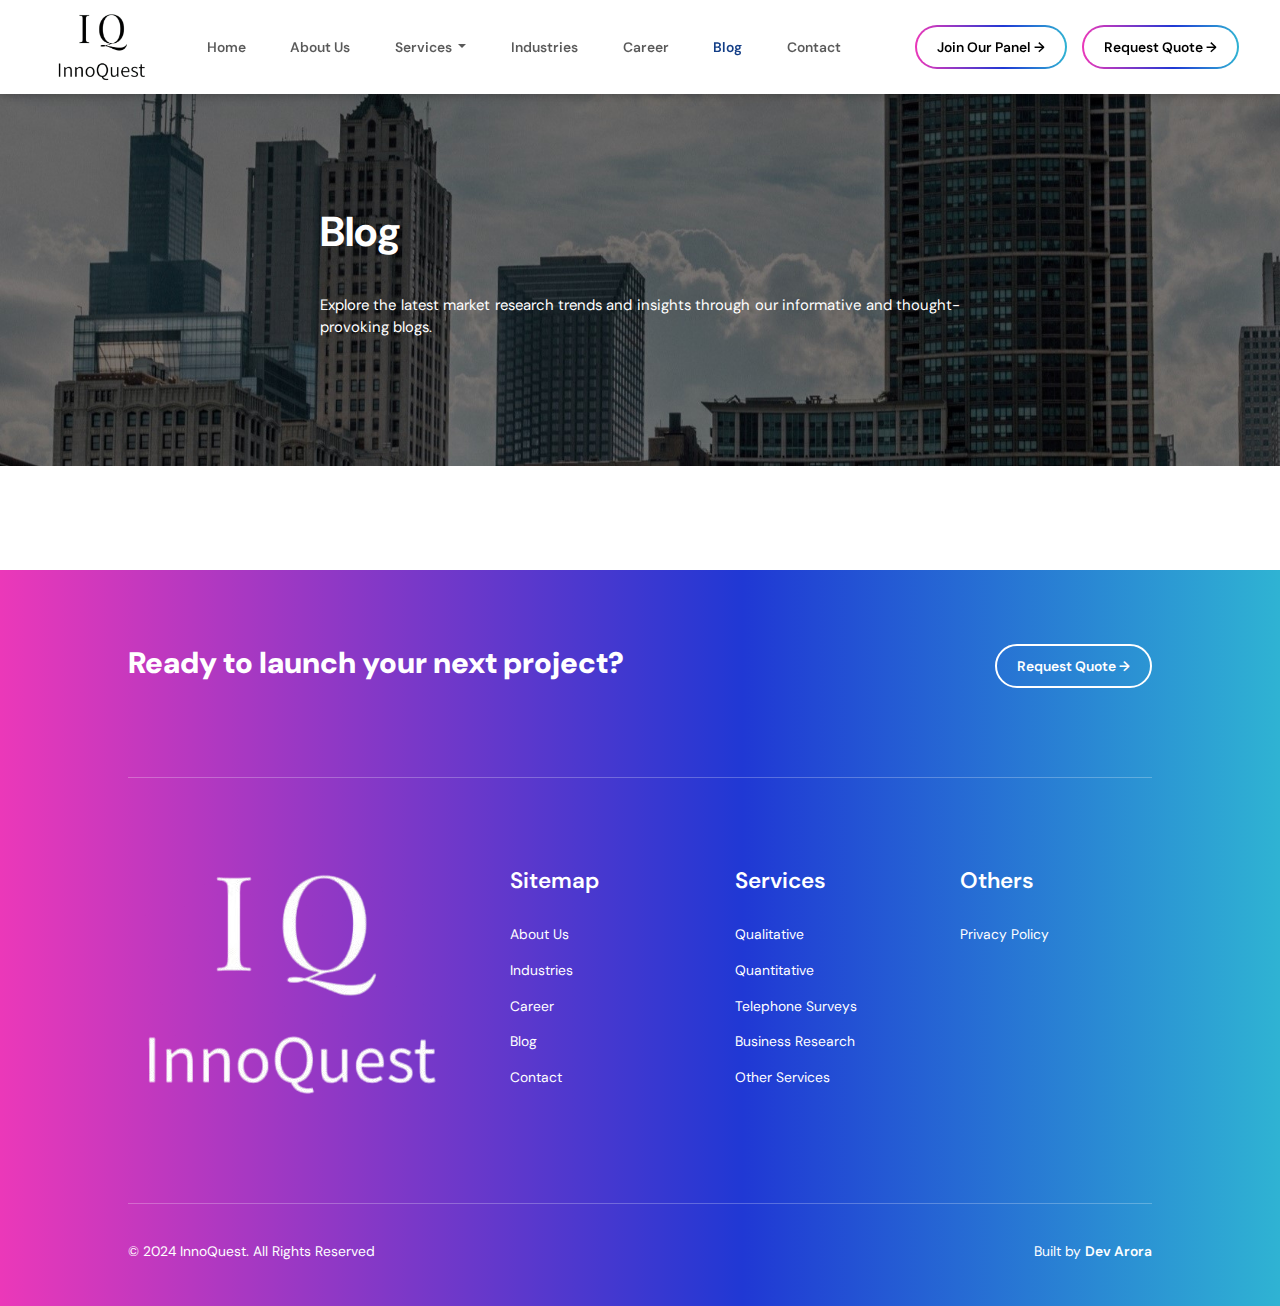
<file: blog.html>
<!DOCTYPE html>
<html lang="en">
  <head>
    <meta charset="utf-8" />
    <meta name="viewport" content="width=device-width, initial-scale=1" />
    <title>Blog - InnoQuest</title>
    <link rel="icon" type="image/x-icon" href="favicon2.ico">
    <link
      href="https://cdn.jsdelivr.net/npm/bootstrap@5.3.3/dist/css/bootstrap.min.css"
      rel="stylesheet"
      integrity="sha384-QWTKZyjpPEjISv5WaRU9OFeRpok6YctnYmDr5pNlyT2bRjXh0JMhjY6hW+ALEwIH"
      crossorigin="anonymous"
    />
    <link
      rel="stylesheet"
      href="https://cdnjs.cloudflare.com/ajax/libs/font-awesome/6.6.0/css/all.min.css"
      integrity="sha512-Kc323vGBEqzTmouAECnVceyQqyqdsSiqLQISBL29aUW4U/M7pSPA/gEUZQqv1cwx4OnYxTxve5UMg5GT6L4JJg=="
      crossorigin="anonymous"
      referrerpolicy="no-referrer"
    />
    <!--fontAwesome Icons-->
    <link rel="stylesheet" href="style.css" />
  </head>
  <body>
    <!-- Navbar starts-->
    <nav class="navbar navbar-expand-lg bg-body-tertiary fixed-top">
      <div class="container-fluid">
        <a class="navbar-brand" href="index.html">
          <img
            class="ms-lg-5"
            src="logoInno.png"
            alt="Logo"
            height="70px"
          />
        </a>
        <button
          class="navbar-toggler"
          type="button"
          data-bs-toggle="collapse"
          data-bs-target="#navbarSupportedContent"
          aria-controls="navbarSupportedContent"
          aria-expanded="false"
          aria-label="Toggle navigation"
        >
          <span class="navbar-toggler-icon"></span>
        </button>
        <div
          class="collapse navbar-collapse justify-content-center text-center column-gap-xl-5"
          id="navbarSupportedContent"
        >
          <ul class="navbar-nav mb-2 mb-lg-0">
            <li class="nav-item mx-xl-3">
              <a class="nav-link" href="index.html">Home</a>
            </li>
            <li class="nav-item mx-xl-3">
              <a class="nav-link" href="about.html">About Us</a>
            </li>
            <li class="nav-item dropdown mx-xl-3">
              <a
                class="nav-link dropdown-toggle"
                href="#"
                role="button"
                data-bs-toggle="dropdown"
                aria-expanded="false"
              >
                Services
              </a>
              <ul class="dropdown-menu">
                <li><a class="dropdown-item p-2" href="qualitative.html" aria-current="page">Qualitative</a></li>
                <li><a class="dropdown-item p-2" href="quantitative.html">Quantitative</a></li>
                <li>
                  <a class="dropdown-item p-2" href="telephone-surveys.html">Telephone Surveys</a>
                </li>
                <li>
                  <a class="dropdown-item p-2" href="business.html">Business Research</a>
                </li>
                <li>
                  <a class="dropdown-item p-2" href="other-services.html">Other Services</a>
                </li>
              </ul>
            </li>
            <li class="nav-item mx-xl-3">
              <a class="nav-link" href="industries.html">Industries</a>
            </li>
            <li class="nav-item mx-xl-3">
              <a class="nav-link" href="career.html">Career</a>
            </li>
            <li class="nav-item mx-xl-3">
              <a class="nav-link active" href="blog.html">Blog</a>
            </li>
            <li class="nav-item mx-xl-3">
              <a class="nav-link" href="contact.html">Contact</a>
            </li>
          </ul>
          <div class="navBtn justify-content-center">
            <a href="https://insightride.com/"
              ><button class="btnEffect mx-2 my-1">
                Join Our Panel<span>&rarr;</span>
              </button></a
            >
            <a href="request-quote.html"
              ><button class="btnEffect mx-2 my-1">
                Request Quote<span>&rarr;</span>
              </button></a
            >
          </div>
        </div>
      </div>
    </nav>
    <!-- Navbar ends -->
    <main>
      <!-- hero section starts -->
      <div class="heroContainer">
        <div class="heroContent">
          <h1 class="heroHeading">Blog</h1>
          <p class="heroPara">Explore the latest market research trends and insights through our informative and thought-provoking blogs.
          </p>
        </div>
      </div>
      <!-- hero section ends -->

      <br><br><br><br><br>
    </main>
    <footer>
      <!-- upper footer start -->
      <div
        class="footerUpper d-flex justify-content-between flex-md-row flex-column align-items-center row-gap-3"
      >
        <h2 class="text-center">Ready to launch your next project?</h2>
        <a href="request-quote.html"
          ><button class="btnEffect2">
            Request Quote<span>&rarr;</span>
          </button></a
        >
      </div>
      <!-- upper footer end -->
      <hr />
      <!-- middle footer start -->
      <div class="footerMiddle row row-gap-5">
        <!-- left section start-->
        <div class="col-md-4 col-12 d-flex flex-column align-items-center">
          <div class="footerLogo">
            <a href="index.html"
              ><img class="img-fluid" src="logoFooter.png" alt=""
            /></a>
          </div>
          <div class="socials d-flex column-gap-4 mt-3">
            <a target="_blank" href="https://x.com/QuidInsights"
              ><i class="fa-brands fa-x-twitter"></i
            ></a>
            <a
              target="_blank"
              href="https://www.linkedin.com/in/dev-arora-9bb795290/"
              ><i class="fa-brands fa-linkedin"></i
            ></a>
          </div>
        </div>
        <!-- left section end -->
        <!-- right section start -->
        <div class="row col-md-8 col-12">
          <div class="col-4 ps-5">
            <h4>Sitemap</h4>
            <ul class="p-0 m-0">
              <li><a href="about.html">About Us</a></li>
              <li><a href="industries.html">Industries</a></li>
              <li><a href="career.html">Career</a></li>
              <li><a href="blog.html">Blog</a></li>
              <li><a href="contact.html">Contact</a></li>
            </ul>
          </div>
          <div class="col-4 ps-5">
            <h4>Services</h4>
            <ul class="p-0 m-0">
              <li><a href="qualitative.html">Qualitative</a></li>
              <li><a href="quantitative.html">Quantitative</a></li>
              <li><a href="telephone-surveys.html">Telephone Surveys</a></li>
              <li><a href="business.html">Business Research</a></li>
              <li><a href="other-services.html">Other Services</a></li>
            </ul>
          </div>
          <div class="col-4 ps-5">
            <h4>Others</h4>
            <ul class="p-0 m-0">
              <li>
                <a
                  target="_blank"
                  href="https://quidlab.com/policy_22/Privacy_policy.pdf"
                  >Privacy Policy</a
                >
              </li>
            </ul>
          </div>
        </div>
        <!-- right section end -->
      </div>
      <!-- middle footer end -->
      <hr />
      <!-- lower footer start -->
      <div
        class="footerLower d-flex flex-column flex-sm-row row-gap-3 justify-content-between align-items-center pt-4 pb-5"
      >
        <span>© 2024 InnoQuest. All Rights Reserved</span>
        <span
          >Built by
          <a
            target="_blank"
            href="https://www.linkedin.com/in/dev-arora-9bb795290/"
            >Dev Arora <i class="fa-solid fa-up-right-from-square"></i></a
        ></span>
      </div>
    </footer>

    <script
      src="https://cdn.jsdelivr.net/npm/bootstrap@5.3.3/dist/js/bootstrap.bundle.min.js"
      integrity="sha384-YvpcrYf0tY3lHB60NNkmXc5s9fDVZLESaAA55NDzOxhy9GkcIdslK1eN7N6jIeHz"
      crossorigin="anonymous"
    ></script>
    <script src="script.js"></script>
  </body>
</html>
</file>
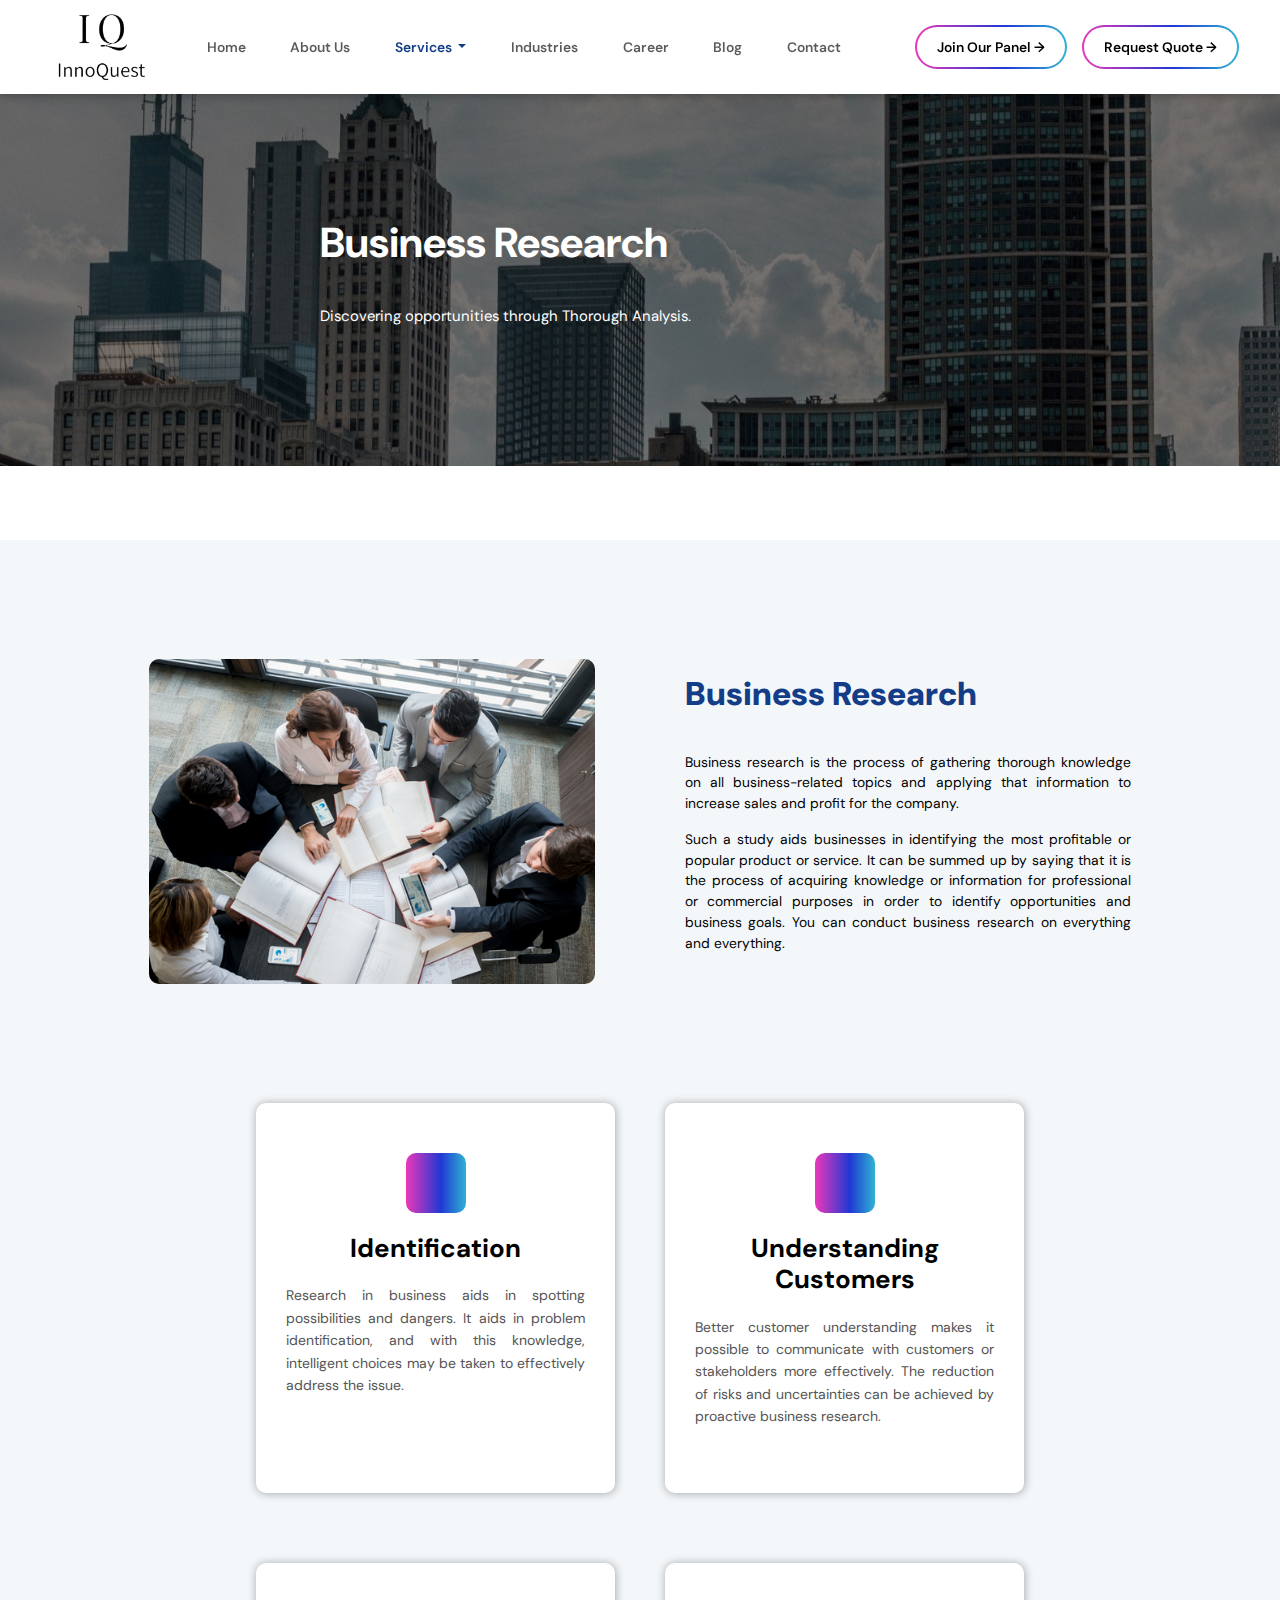
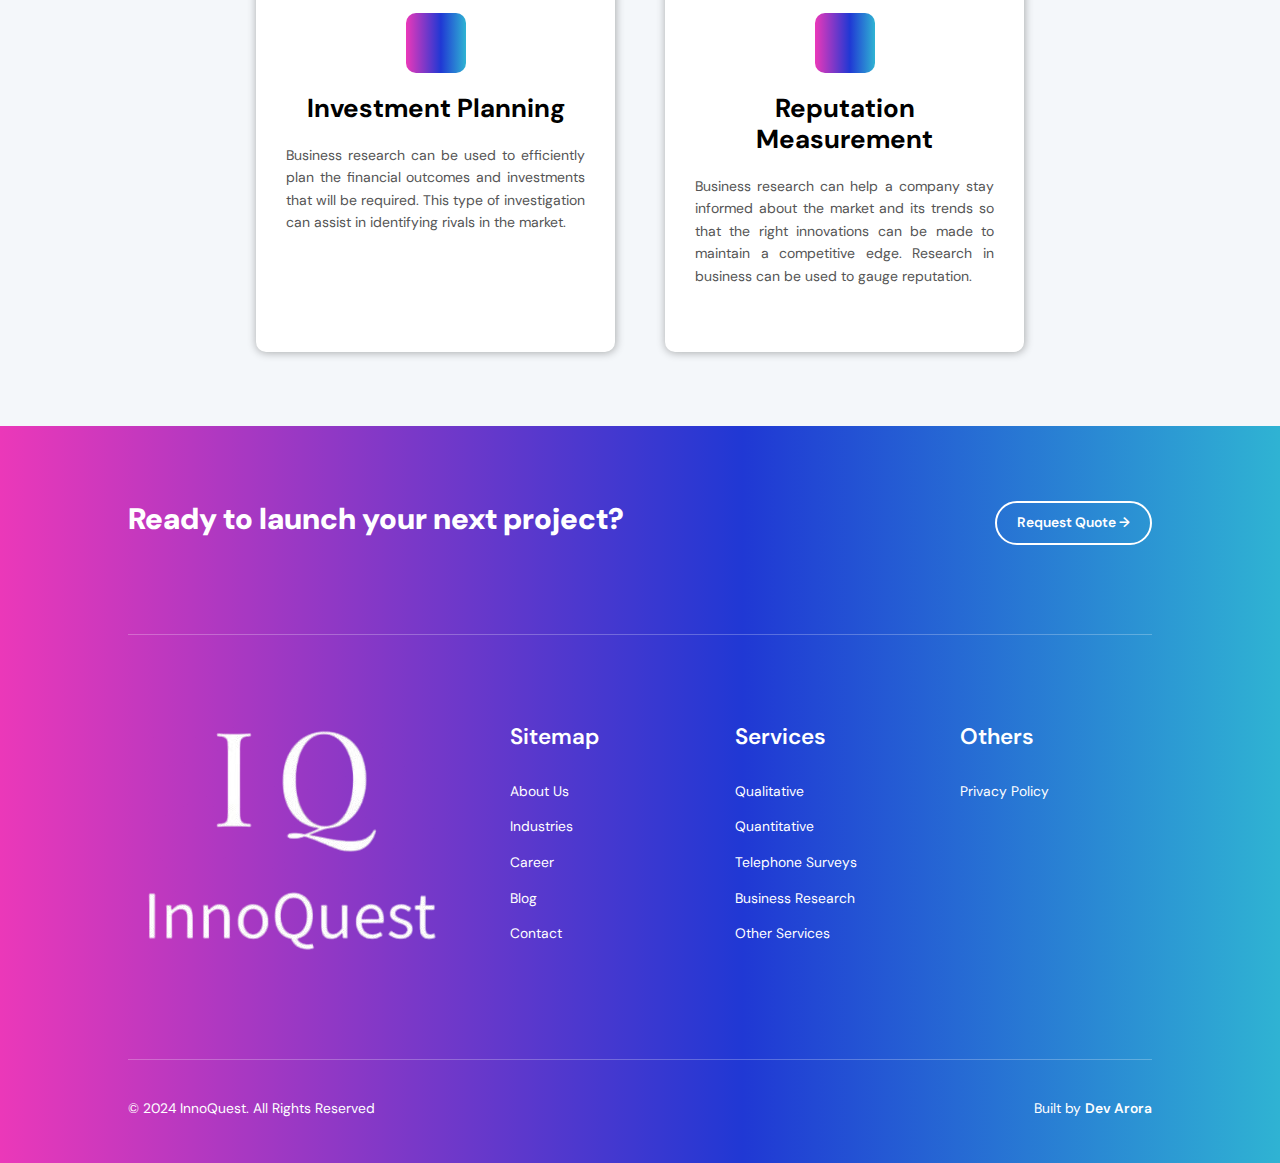
<file: business.html>
<!DOCTYPE html>
<html lang="en">
  <head>
    <meta charset="utf-8" />
    <meta name="viewport" content="width=device-width, initial-scale=1" />
    <title>Business Research - InnoQuest</title>
    <link rel="icon" type="image/x-icon" href="favicon2.ico">
    <link
      href="https://cdn.jsdelivr.net/npm/bootstrap@5.3.3/dist/css/bootstrap.min.css"
      rel="stylesheet"
      integrity="sha384-QWTKZyjpPEjISv5WaRU9OFeRpok6YctnYmDr5pNlyT2bRjXh0JMhjY6hW+ALEwIH"
      crossorigin="anonymous"
    />
    <link
      rel="stylesheet"
      href="https://cdnjs.cloudflare.com/ajax/libs/font-awesome/6.6.0/css/all.min.css"
      integrity="sha512-Kc323vGBEqzTmouAECnVceyQqyqdsSiqLQISBL29aUW4U/M7pSPA/gEUZQqv1cwx4OnYxTxve5UMg5GT6L4JJg=="
      crossorigin="anonymous"
      referrerpolicy="no-referrer"
    />
    <!--fontAwesome Icons-->
    <link rel="stylesheet" href="style.css" />
  </head>
  <body>
    <!-- Navbar starts-->
    <nav class="navbar navbar-expand-lg bg-body-tertiary fixed-top">
      <div class="container-fluid">
        <a class="navbar-brand" href="index.html">
          <img
            class="ms-lg-5"
            src="logoInno.png"
            alt="Logo"
            height="70px"
          />
        </a>
        <button
          class="navbar-toggler"
          type="button"
          data-bs-toggle="collapse"
          data-bs-target="#navbarSupportedContent"
          aria-controls="navbarSupportedContent"
          aria-expanded="false"
          aria-label="Toggle navigation"
        >
          <span class="navbar-toggler-icon"></span>
        </button>
        <div
          class="collapse navbar-collapse justify-content-center text-center column-gap-xl-5"
          id="navbarSupportedContent"
        >
          <ul class="navbar-nav mb-2 mb-lg-0">
            <li class="nav-item mx-xl-3">
              <a class="nav-link" href="index.html">Home</a>
            </li>
            <li class="nav-item mx-xl-3">
              <a class="nav-link" href="about.html">About Us</a>
            </li>
            <li class="nav-item dropdown mx-xl-3">
              <a
                class="nav-link dropdown-toggle active"
                href="#"
                role="button"
                data-bs-toggle="dropdown"
                aria-expanded="false"
              >
                Services
              </a>
              <ul class="dropdown-menu">
                <li><a class="dropdown-item p-2" href="qualitative.html" aria-current="page">Qualitative</a></li>
                <li><a class="dropdown-item p-2" href="quantitative.html">Quantitative</a></li>
                <li>
                  <a class="dropdown-item p-2" href="telephone-surveys.html">Telephone Surveys</a>
                </li>
                <li>
                  <a class="dropdown-item p-2" href="business.html">Business Research</a>
                </li>
                <li>
                  <a class="dropdown-item p-2" href="other-services.html">Other Services</a>
                </li>
              </ul>
            </li>
            <li class="nav-item mx-xl-3">
              <a class="nav-link" href="industries.html">Industries</a>
            </li>
            <li class="nav-item mx-xl-3">
              <a class="nav-link" href="career.html">Career</a>
            </li>
            <li class="nav-item mx-xl-3">
              <a class="nav-link" href="blog.html">Blog</a>
            </li>
            <li class="nav-item mx-xl-3">
              <a class="nav-link" href="contact.html">Contact</a>
            </li>
          </ul>
          <div class="navBtn justify-content-center">
            <a href="https://insightride.com/"
              ><button class="btnEffect mx-2 my-1">
                Join Our Panel<span>&rarr;</span>
              </button></a
            >
            <a href="request-quote.html"
              ><button class="btnEffect mx-2 my-1">
                Request Quote<span>&rarr;</span>
              </button></a
            >
          </div>
        </div>
      </div>
    </nav>
    <!-- Navbar ends -->
    <main>
      <!-- hero section starts -->
      <div class="heroContainer">
        <div class="heroContent">
          <h1 class="heroHeading">Business Research</h1>
          <p class="heroPara">Discovering opportunities through Thorough Analysis.

          </p>
        </div>
      </div>
      <!-- hero section ends -->
      <!-- services content starts -->
      <div class="commonSection">
        <div class="image scrollEffect">
          <img src="business.png" class="img-fluid" alt="" />
        </div>
        <div class="content">
          <h3 class="scrollEffect">Business Research</h3>
          <div class="paras scrollEffect">
            <p>
              Business research is the process of gathering thorough knowledge on all business-related topics and applying that information to increase sales and profit for the company.
            </p>
            <p>
              Such a study aids businesses in identifying the most profitable or popular product or service. It can be summed up by saying that it is the process of acquiring knowledge or information for professional or commercial purposes in order to identify opportunities and business goals. You can conduct business research on everything and everything.
            </p>
          </div>
        </div>
      </div>
      <!-- services content ends -->
      <!-- service cards starts -->
      <div class="serviceCardBox">
        <div class="serviceCard scrollEffect">
          <div class="cardLogoBox">
            <i class="fa-regular fa-address-card"></i>
          </div>
          <h3>Identification</h3>
          <p>Research in business aids in spotting possibilities and dangers. It aids in problem identification, and with this knowledge, intelligent choices may be taken to effectively address the issue.</p>
        </div>
    
        <div class="serviceCard scrollEffect">
          <div class="cardLogoBox">
            <i class="fa-solid fa-user-check"></i>
          </div>
          <h3>Understanding Customers</h3>
          <p>Better customer understanding makes it possible to communicate with customers or stakeholders more effectively. The reduction of risks and uncertainties can be achieved by proactive business research.</p>
        </div>
    
        <div class="serviceCard scrollEffect">
          <div class="cardLogoBox">
            <i class="fa-solid fa-hand-holding-dollar"></i>
          </div>
          <h3>Investment Planning</h3>
          <p>Business research can be used to efficiently plan the financial outcomes and investments that will be required. This type of investigation can assist in identifying rivals in the market.</p>
        </div>
    
        <div class="serviceCard scrollEffect">
          <div class="cardLogoBox"> 
            <i class="fa-solid fa-award"></i>
          </div>
          <h3>Reputation Measurement</h3>
          <p>Business research can help a company stay informed about the market and its trends so that the right innovations can be made to maintain a competitive edge. Research in business can be used to gauge reputation.
          </p>
        </div>
      </div>
      <!-- service cards starts -->
    </main>
    <footer>
      <!-- upper footer start -->
      <div
        class="footerUpper d-flex justify-content-between flex-md-row flex-column align-items-center row-gap-3"
      >
        <h2 class="text-center">Ready to launch your next project?</h2>
        <a href="request-quote.html"
          ><button class="btnEffect2">
            Request Quote<span>&rarr;</span>
          </button></a
        >
      </div>
      <!-- upper footer end -->
      <hr />
      <!-- middle footer start -->
      <div class="footerMiddle row row-gap-5">
        <!-- left section start-->
        <div class="col-md-4 col-12 d-flex flex-column align-items-center">
          <div class="footerLogo">
            <a href="index.html"
              ><img class="img-fluid" src="logoFooter.png" alt=""
            /></a>
          </div>
          <div class="socials d-flex column-gap-4 mt-3">
            <a target="_blank" href="https://x.com/QuidInsights"
              ><i class="fa-brands fa-x-twitter"></i
            ></a>
            <a
              target="_blank"
              href="https://www.linkedin.com/in/dev-arora-9bb795290/"
              ><i class="fa-brands fa-linkedin"></i
            ></a>
          </div>
        </div>
        <!-- left section end -->
        <!-- right section start -->
        <div class="row col-md-8 col-12">
          <div class="col-4 ps-5">
            <h4>Sitemap</h4>
            <ul class="p-0 m-0">
              <li><a href="about.html">About Us</a></li>
              <li><a href="industries.html">Industries</a></li>
              <li><a href="career.html">Career</a></li>
              <li><a href="blog.html">Blog</a></li>
              <li><a href="contact.html">Contact</a></li>
            </ul>
          </div>
          <div class="col-4 ps-5">
            <h4>Services</h4>
            <ul class="p-0 m-0">
              <li><a href="qualitative.html">Qualitative</a></li>
              <li><a href="quantitative.html">Quantitative</a></li>
              <li><a href="telephone-surveys.html">Telephone Surveys</a></li>
              <li><a href="business.html">Business Research</a></li>
              <li><a href="other-services.html">Other Services</a></li>
            </ul>
          </div>
          <div class="col-4 ps-5">
            <h4>Others</h4>
            <ul class="p-0 m-0">
              <li>
                <a
                  target="_blank"
                  href="https://quidlab.com/policy_22/Privacy_policy.pdf"
                  >Privacy Policy</a
                >
              </li>
            </ul>
          </div>
        </div>
        <!-- right section end -->
      </div>
      <!-- middle footer end -->
      <hr />
      <!-- lower footer start -->
      <div
        class="footerLower d-flex flex-column flex-sm-row row-gap-3 justify-content-between align-items-center pt-4 pb-5"
      >
        <span>© 2024 InnoQuest. All Rights Reserved</span>
        <span
          >Built by
          <a
            target="_blank"
            href="https://www.linkedin.com/in/dev-arora-9bb795290/"
            >Dev Arora <i class="fa-solid fa-up-right-from-square"></i></a
        ></span>
      </div>
    </footer>

    <script
      src="https://cdn.jsdelivr.net/npm/bootstrap@5.3.3/dist/js/bootstrap.bundle.min.js"
      integrity="sha384-YvpcrYf0tY3lHB60NNkmXc5s9fDVZLESaAA55NDzOxhy9GkcIdslK1eN7N6jIeHz"
      crossorigin="anonymous"
    ></script>
    <script src="script.js"></script>
  </body>
</html>
</file>
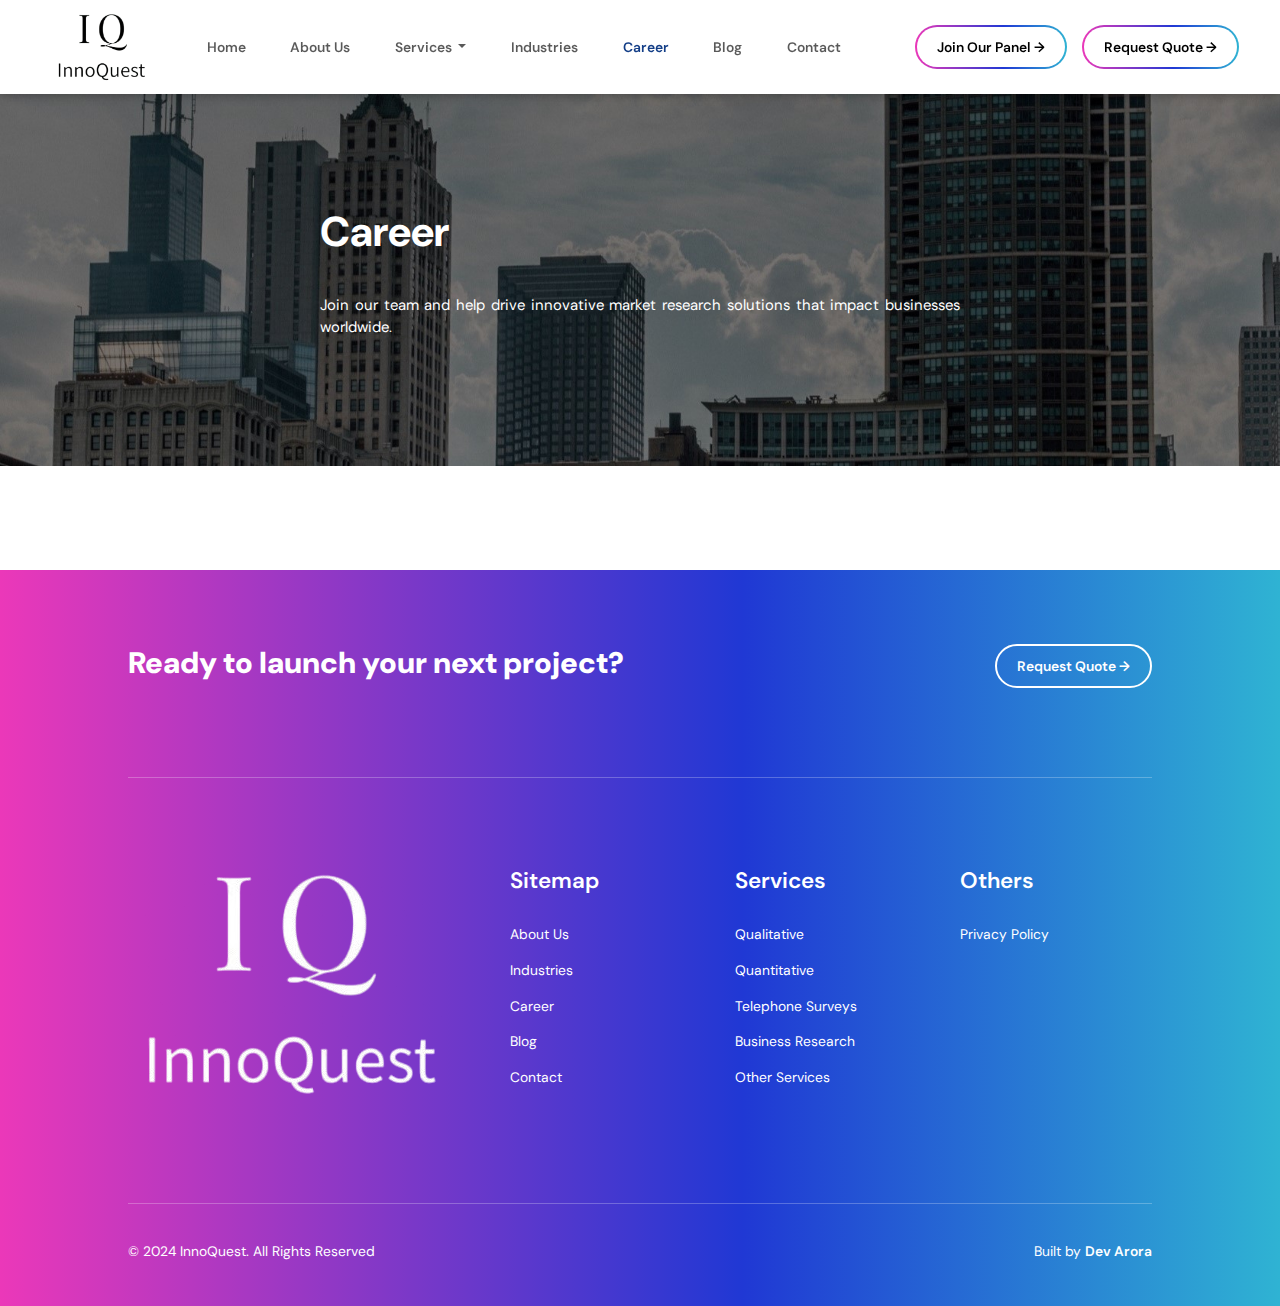
<file: career.html>
<!DOCTYPE html>
<html lang="en">
  <head>
    <meta charset="utf-8" />
    <meta name="viewport" content="width=device-width, initial-scale=1" />
    <title>Career - InnoQuest</title>
    <link rel="icon" type="image/x-icon" href="favicon2.ico">
    <link
      href="https://cdn.jsdelivr.net/npm/bootstrap@5.3.3/dist/css/bootstrap.min.css"
      rel="stylesheet"
      integrity="sha384-QWTKZyjpPEjISv5WaRU9OFeRpok6YctnYmDr5pNlyT2bRjXh0JMhjY6hW+ALEwIH"
      crossorigin="anonymous"
    />
    <link
      rel="stylesheet"
      href="https://cdnjs.cloudflare.com/ajax/libs/font-awesome/6.6.0/css/all.min.css"
      integrity="sha512-Kc323vGBEqzTmouAECnVceyQqyqdsSiqLQISBL29aUW4U/M7pSPA/gEUZQqv1cwx4OnYxTxve5UMg5GT6L4JJg=="
      crossorigin="anonymous"
      referrerpolicy="no-referrer"
    />
    <!--fontAwesome Icons-->
    <link rel="stylesheet" href="style.css" />
  </head>
  <body>
    <!-- Navbar starts-->
    <nav class="navbar navbar-expand-lg bg-body-tertiary fixed-top">
      <div class="container-fluid">
        <a class="navbar-brand" href="index.html">
          <img
            class="ms-lg-5"
            src="logoInno.png"
            alt="Logo"
            height="70px"
          />
        </a>
        <button
          class="navbar-toggler"
          type="button"
          data-bs-toggle="collapse"
          data-bs-target="#navbarSupportedContent"
          aria-controls="navbarSupportedContent"
          aria-expanded="false"
          aria-label="Toggle navigation"
        >
          <span class="navbar-toggler-icon"></span>
        </button>
        <div
          class="collapse navbar-collapse justify-content-center text-center column-gap-xl-5"
          id="navbarSupportedContent"
        >
          <ul class="navbar-nav mb-2 mb-lg-0">
            <li class="nav-item mx-xl-3">
              <a class="nav-link" href="index.html">Home</a>
            </li>
            <li class="nav-item mx-xl-3">
              <a class="nav-link" href="about.html">About Us</a>
            </li>
            <li class="nav-item dropdown mx-xl-3">
              <a
                class="nav-link dropdown-toggle"
                href="#"
                role="button"
                data-bs-toggle="dropdown"
                aria-expanded="false"
              >
                Services
              </a>
              <ul class="dropdown-menu">
                <li><a class="dropdown-item p-2" href="qualitative.html" aria-current="page">Qualitative</a></li>
                <li><a class="dropdown-item p-2" href="quantitative.html">Quantitative</a></li>
                <li>
                  <a class="dropdown-item p-2" href="telephone-surveys.html">Telephone Surveys</a>
                </li>
                <li>
                  <a class="dropdown-item p-2" href="business.html">Business Research</a>
                </li>
                <li>
                  <a class="dropdown-item p-2" href="other-services.html">Other Services</a>
                </li>
              </ul>
            </li>
            <li class="nav-item mx-xl-3">
              <a class="nav-link" href="industries.html">Industries</a>
            </li>
            <li class="nav-item mx-xl-3">
              <a class="nav-link active" href="career.html">Career</a>
            </li>
            <li class="nav-item mx-xl-3">
              <a class="nav-link" href="blog.html">Blog</a>
            </li>
            <li class="nav-item mx-xl-3">
              <a class="nav-link" href="contact.html">Contact</a>
            </li>
          </ul>
          <div class="navBtn justify-content-center">
            <a href="https://insightride.com/"
              ><button class="btnEffect mx-2 my-1">
                Join Our Panel<span>&rarr;</span>
              </button></a
            >
            <a href="request-quote.html"
              ><button class="btnEffect mx-2 my-1">
                Request Quote<span>&rarr;</span>
              </button></a
            >
          </div>
        </div>
      </div>
    </nav>
    <!-- Navbar ends -->
    <main>
      <!-- hero section starts -->
      <div class="heroContainer">
        <div class="heroContent">
          <h1 class="heroHeading">Career</h1>
          <p class="heroPara">Join our team and help drive innovative market research solutions that impact businesses worldwide.
          </p>
        </div>
      </div>
      <!-- hero section ends -->

      <br><br><br><br><br>
    </main>
    <footer>
      <!-- upper footer start -->
      <div
        class="footerUpper d-flex justify-content-between flex-md-row flex-column align-items-center row-gap-3"
      >
        <h2 class="text-center">Ready to launch your next project?</h2>
        <a href="request-quote.html"
          ><button class="btnEffect2">
            Request Quote<span>&rarr;</span>
          </button></a
        >
      </div>
      <!-- upper footer end -->
      <hr />
      <!-- middle footer start -->
      <div class="footerMiddle row row-gap-5">
        <!-- left section start-->
        <div class="col-md-4 col-12 d-flex flex-column align-items-center">
          <div class="footerLogo">
            <a href="index.html"
              ><img class="img-fluid" src="logoFooter.png" alt=""
            /></a>
          </div>
          <div class="socials d-flex column-gap-4 mt-3">
            <a target="_blank" href="https://x.com/QuidInsights"
              ><i class="fa-brands fa-x-twitter"></i
            ></a>
            <a
              target="_blank"
              href="https://www.linkedin.com/in/dev-arora-9bb795290/"
              ><i class="fa-brands fa-linkedin"></i
            ></a>
          </div>
        </div>
        <!-- left section end -->
        <!-- right section start -->
        <div class="row col-md-8 col-12">
          <div class="col-4 ps-5">
            <h4>Sitemap</h4>
            <ul class="p-0 m-0">
              <li><a href="about.html">About Us</a></li>
              <li><a href="industries.html">Industries</a></li>
              <li><a href="career.html">Career</a></li>
              <li><a href="blog.html">Blog</a></li>
              <li><a href="contact.html">Contact</a></li>
            </ul>
          </div>
          <div class="col-4 ps-5">
            <h4>Services</h4>
            <ul class="p-0 m-0">
              <li><a href="qualitative.html">Qualitative</a></li>
              <li><a href="quantitative.html">Quantitative</a></li>
              <li><a href="telephone-surveys.html">Telephone Surveys</a></li>
              <li><a href="business.html">Business Research</a></li>
              <li><a href="other-services.html">Other Services</a></li>
            </ul>
          </div>
          <div class="col-4 ps-5">
            <h4>Others</h4>
            <ul class="p-0 m-0">
              <li>
                <a
                  target="_blank"
                  href="https://quidlab.com/policy_22/Privacy_policy.pdf"
                  >Privacy Policy</a
                >
              </li>
            </ul>
          </div>
        </div>
        <!-- right section end -->
      </div>
      <!-- middle footer end -->
      <hr />
      <!-- lower footer start -->
      <div
        class="footerLower d-flex flex-column flex-sm-row row-gap-3 justify-content-between align-items-center pt-4 pb-5"
      >
        <span>© 2024 InnoQuest. All Rights Reserved</span>
        <span
          >Built by
          <a
            target="_blank"
            href="https://www.linkedin.com/in/dev-arora-9bb795290/"
            >Dev Arora <i class="fa-solid fa-up-right-from-square"></i></a
        ></span>
      </div>
    </footer>

    <script
      src="https://cdn.jsdelivr.net/npm/bootstrap@5.3.3/dist/js/bootstrap.bundle.min.js"
      integrity="sha384-YvpcrYf0tY3lHB60NNkmXc5s9fDVZLESaAA55NDzOxhy9GkcIdslK1eN7N6jIeHz"
      crossorigin="anonymous"
    ></script>
    <script src="script.js"></script>
  </body>
</html>
</file>
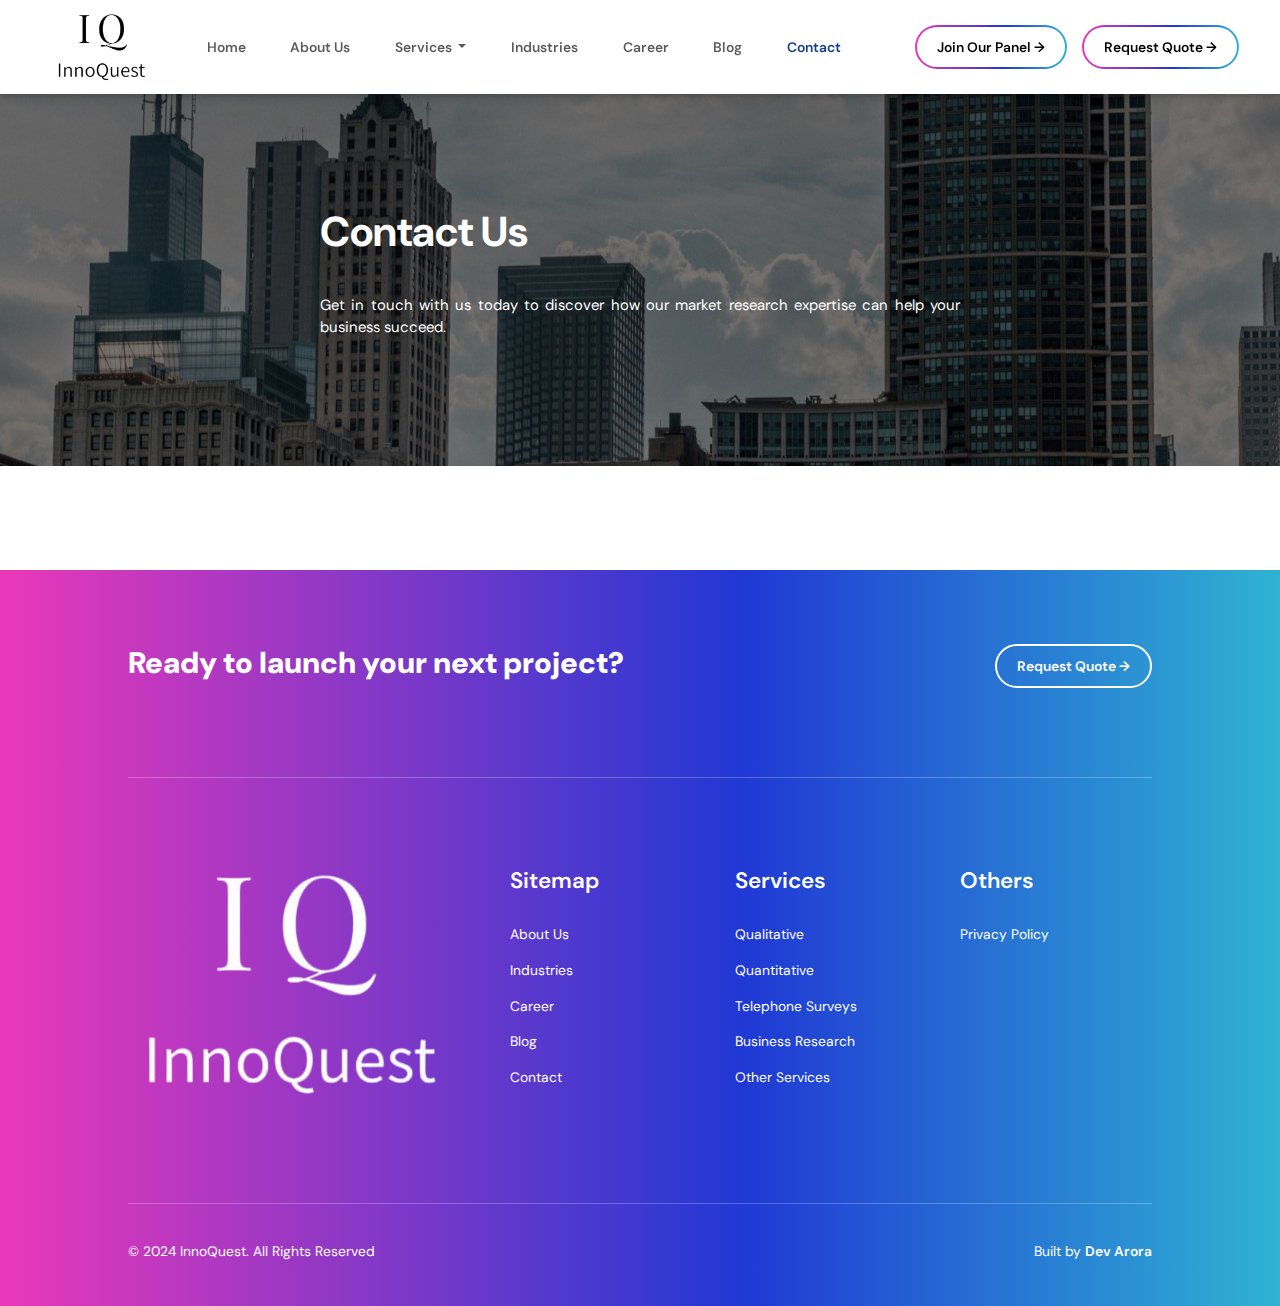
<file: contact.html>
<!DOCTYPE html>
<html lang="en">
  <head>
    <meta charset="utf-8" />
    <meta name="viewport" content="width=device-width, initial-scale=1" />
    <title>Contact Us - InnoQuest</title>
    <link rel="icon" type="image/x-icon" href="favicon2.ico">
    <link
      href="https://cdn.jsdelivr.net/npm/bootstrap@5.3.3/dist/css/bootstrap.min.css"
      rel="stylesheet"
      integrity="sha384-QWTKZyjpPEjISv5WaRU9OFeRpok6YctnYmDr5pNlyT2bRjXh0JMhjY6hW+ALEwIH"
      crossorigin="anonymous"
    />
    <link
      rel="stylesheet"
      href="https://cdnjs.cloudflare.com/ajax/libs/font-awesome/6.6.0/css/all.min.css"
      integrity="sha512-Kc323vGBEqzTmouAECnVceyQqyqdsSiqLQISBL29aUW4U/M7pSPA/gEUZQqv1cwx4OnYxTxve5UMg5GT6L4JJg=="
      crossorigin="anonymous"
      referrerpolicy="no-referrer"
    />
    <!--fontAwesome Icons-->
    <link rel="stylesheet" href="style.css" />
  </head>
  <body>
    <!-- Navbar starts-->
    <nav class="navbar navbar-expand-lg bg-body-tertiary fixed-top">
      <div class="container-fluid">
        <a class="navbar-brand" href="index.html">
          <img
            class="ms-lg-5"
            src="logoInno.png"
            alt="Logo"
            height="70px"
          />
        </a>
        <button
          class="navbar-toggler"
          type="button"
          data-bs-toggle="collapse"
          data-bs-target="#navbarSupportedContent"
          aria-controls="navbarSupportedContent"
          aria-expanded="false"
          aria-label="Toggle navigation"
        >
          <span class="navbar-toggler-icon"></span>
        </button>
        <div
          class="collapse navbar-collapse justify-content-center text-center column-gap-xl-5"
          id="navbarSupportedContent"
        >
          <ul class="navbar-nav mb-2 mb-lg-0">
            <li class="nav-item mx-xl-3">
              <a class="nav-link" href="index.html">Home</a>
            </li>
            <li class="nav-item mx-xl-3">
              <a class="nav-link" href="about.html">About Us</a>
            </li>
            <li class="nav-item dropdown mx-xl-3">
              <a
                class="nav-link dropdown-toggle"
                href="#"
                role="button"
                data-bs-toggle="dropdown"
                aria-expanded="false"
              >
                Services
              </a>
              <ul class="dropdown-menu">
                <li><a class="dropdown-item p-2" href="qualitative.html" aria-current="page">Qualitative</a></li>
                <li><a class="dropdown-item p-2" href="quantitative.html">Quantitative</a></li>
                <li>
                  <a class="dropdown-item p-2" href="telephone-surveys.html">Telephone Surveys</a>
                </li>
                <li>
                  <a class="dropdown-item p-2" href="business.html">Business Research</a>
                </li>
                <li>
                  <a class="dropdown-item p-2" href="other-services.html">Other Services</a>
                </li>
              </ul>
            </li>
            <li class="nav-item mx-xl-3">
              <a class="nav-link" href="industries.html">Industries</a>
            </li>
            <li class="nav-item mx-xl-3">
              <a class="nav-link" href="career.html">Career</a>
            </li>
            <li class="nav-item mx-xl-3">
              <a class="nav-link" href="blog.html">Blog</a>
            </li>
            <li class="nav-item mx-xl-3">
              <a class="nav-link active" href="contact.html">Contact</a>
            </li>
          </ul>
          <div class="navBtn justify-content-center">
            <a href="https://insightride.com/"
              ><button class="btnEffect mx-2 my-1">
                Join Our Panel<span>&rarr;</span>
              </button></a
            >
            <a href="request-quote.html"
              ><button class="btnEffect mx-2 my-1">
                Request Quote<span>&rarr;</span>
              </button></a
            >
          </div>
        </div>
      </div>
    </nav>
    <!-- Navbar ends -->
    <main>
      <!-- hero section starts -->
      <div class="heroContainer">
        <div class="heroContent">
          <h1 class="heroHeading">Contact Us</h1>
          <p class="heroPara">Get in touch with us today to discover how our market research expertise can help your business succeed.
          </p>
        </div>
      </div>
      <!-- hero section ends -->

      <br><br><br><br><br>
    </main>
    <footer>
      <!-- upper footer start -->
      <div
        class="footerUpper d-flex justify-content-between flex-md-row flex-column align-items-center row-gap-3"
      >
        <h2 class="text-center">Ready to launch your next project?</h2>
        <a href="request-quote.html"
          ><button class="btnEffect2">
            Request Quote<span>&rarr;</span>
          </button></a
        >
      </div>
      <!-- upper footer end -->
      <hr />
      <!-- middle footer start -->
      <div class="footerMiddle row row-gap-5">
        <!-- left section start-->
        <div class="col-md-4 col-12 d-flex flex-column align-items-center">
          <div class="footerLogo">
            <a href="index.html"
              ><img class="img-fluid" src="logoFooter.png" alt=""
            /></a>
          </div>
          <div class="socials d-flex column-gap-4 mt-3">
            <a target="_blank" href="https://x.com/QuidInsights"
              ><i class="fa-brands fa-x-twitter"></i
            ></a>
            <a
              target="_blank"
              href="https://www.linkedin.com/in/dev-arora-9bb795290/"
              ><i class="fa-brands fa-linkedin"></i
            ></a>
          </div>
        </div>
        <!-- left section end -->
        <!-- right section start -->
        <div class="row col-md-8 col-12">
          <div class="col-4 ps-5">
            <h4>Sitemap</h4>
            <ul class="p-0 m-0">
              <li><a href="about.html">About Us</a></li>
              <li><a href="industries.html">Industries</a></li>
              <li><a href="career.html">Career</a></li>
              <li><a href="blog.html">Blog</a></li>
              <li><a href="contact.html">Contact</a></li>
            </ul>
          </div>
          <div class="col-4 ps-5">
            <h4>Services</h4>
            <ul class="p-0 m-0">
              <li><a href="qualitative.html">Qualitative</a></li>
              <li><a href="quantitative.html">Quantitative</a></li>
              <li><a href="telephone-surveys.html">Telephone Surveys</a></li>
              <li><a href="business.html">Business Research</a></li>
              <li><a href="other-services.html">Other Services</a></li>
            </ul>
          </div>
          <div class="col-4 ps-5">
            <h4>Others</h4>
            <ul class="p-0 m-0">
              <li>
                <a
                  target="_blank"
                  href="https://quidlab.com/policy_22/Privacy_policy.pdf"
                  >Privacy Policy</a
                >
              </li>
            </ul>
          </div>
        </div>
        <!-- right section end -->
      </div>
      <!-- middle footer end -->
      <hr />
      <!-- lower footer start -->
      <div
        class="footerLower d-flex flex-column flex-sm-row row-gap-3 justify-content-between align-items-center pt-4 pb-5"
      >
        <span>© 2024 InnoQuest. All Rights Reserved</span>
        <span
          >Built by
          <a
            target="_blank"
            href="https://www.linkedin.com/in/dev-arora-9bb795290/"
            >Dev Arora <i class="fa-solid fa-up-right-from-square"></i></a
        ></span>
      </div>
    </footer>

    <script
      src="https://cdn.jsdelivr.net/npm/bootstrap@5.3.3/dist/js/bootstrap.bundle.min.js"
      integrity="sha384-YvpcrYf0tY3lHB60NNkmXc5s9fDVZLESaAA55NDzOxhy9GkcIdslK1eN7N6jIeHz"
      crossorigin="anonymous"
    ></script>
    <script src="script.js"></script>
  </body>
</html>
</file>
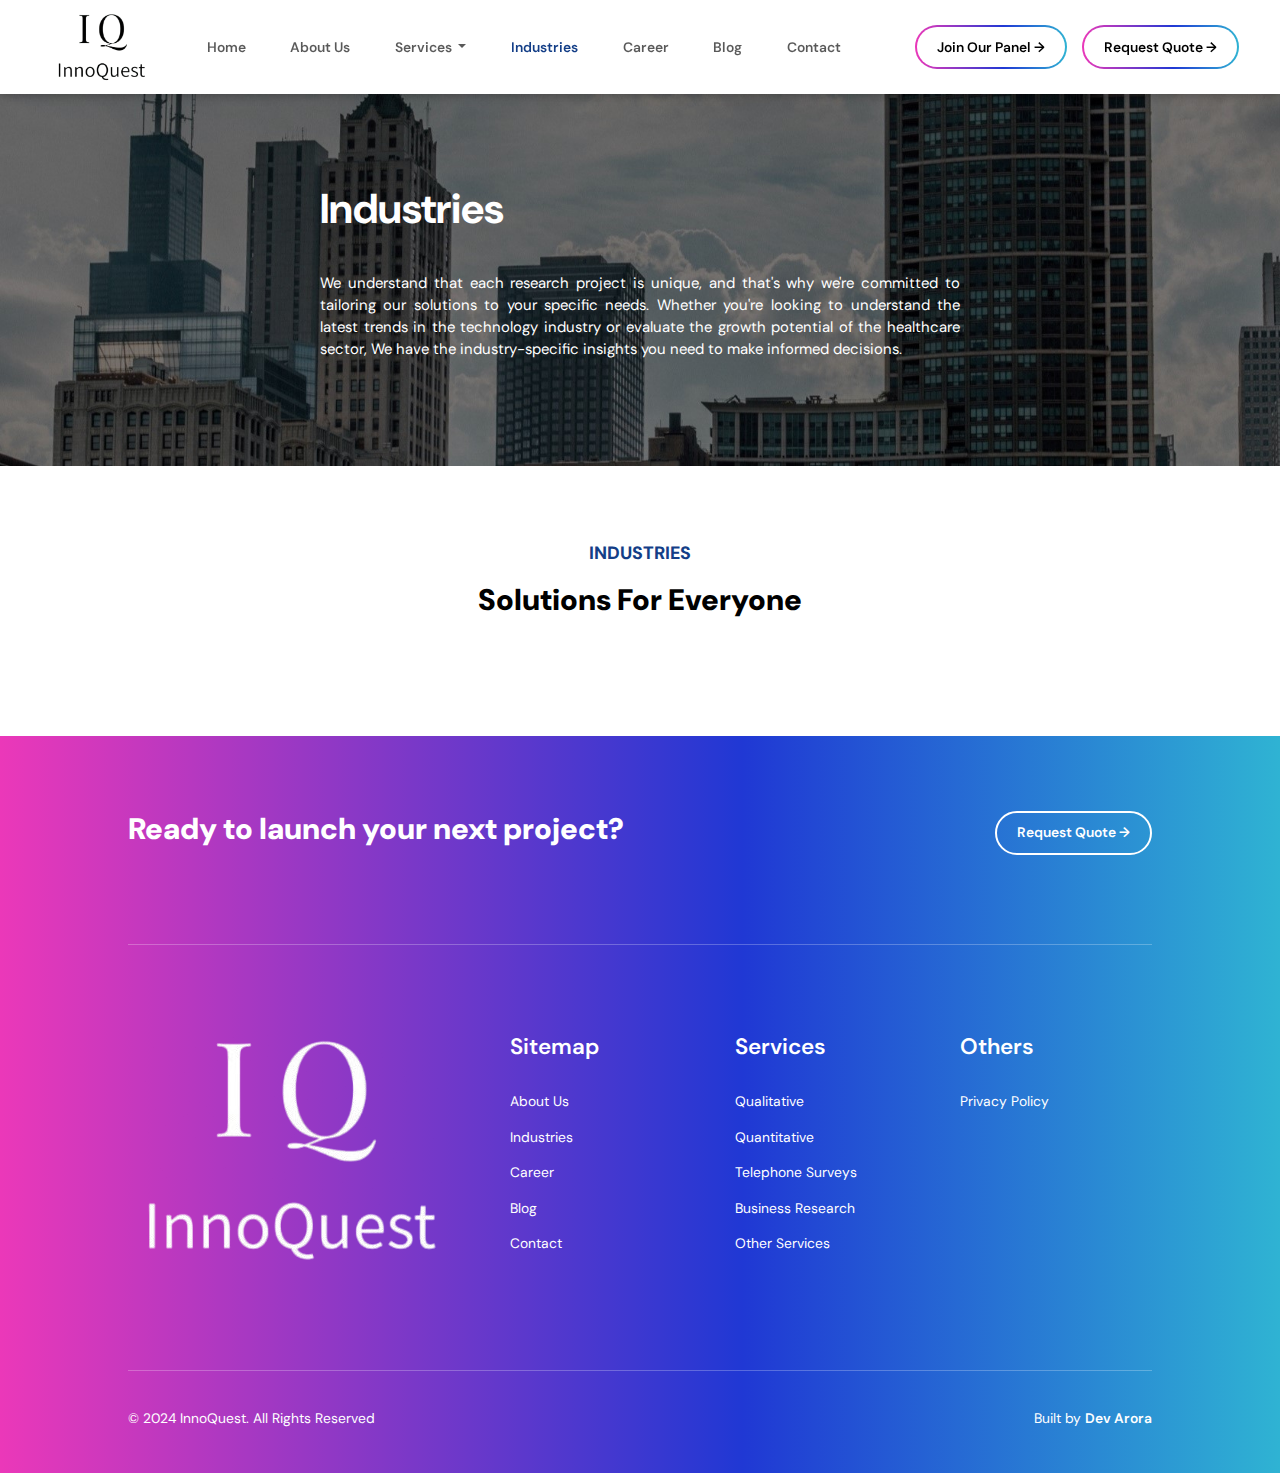
<file: industries.html>
<!DOCTYPE html>
<html lang="en">
  <head>
    <meta charset="utf-8" />
    <meta name="viewport" content="width=device-width, initial-scale=1" />
    <title>Other Services - InnoQuest</title>
    <link rel="icon" type="image/x-icon" href="favicon2.ico">
    <link
      href="https://cdn.jsdelivr.net/npm/bootstrap@5.3.3/dist/css/bootstrap.min.css"
      rel="stylesheet"
      integrity="sha384-QWTKZyjpPEjISv5WaRU9OFeRpok6YctnYmDr5pNlyT2bRjXh0JMhjY6hW+ALEwIH"
      crossorigin="anonymous"
    />
    <link
      rel="stylesheet"
      href="https://cdnjs.cloudflare.com/ajax/libs/font-awesome/6.6.0/css/all.min.css"
      integrity="sha512-Kc323vGBEqzTmouAECnVceyQqyqdsSiqLQISBL29aUW4U/M7pSPA/gEUZQqv1cwx4OnYxTxve5UMg5GT6L4JJg=="
      crossorigin="anonymous"
      referrerpolicy="no-referrer"
    />
    <!--fontAwesome Icons-->
    <link rel="stylesheet" href="style.css" />
  </head>
  <body>
    <!-- Navbar starts-->
    <nav class="navbar navbar-expand-lg bg-body-tertiary fixed-top">
      <div class="container-fluid">
        <a class="navbar-brand" href="index.html">
          <img
            class="ms-lg-5"
            src="logoInno.png"
            alt="Logo"
            height="70px"
          />
        </a>
        <button
          class="navbar-toggler"
          type="button"
          data-bs-toggle="collapse"
          data-bs-target="#navbarSupportedContent"
          aria-controls="navbarSupportedContent"
          aria-expanded="false"
          aria-label="Toggle navigation"
        >
          <span class="navbar-toggler-icon"></span>
        </button>
        <div
          class="collapse navbar-collapse justify-content-center text-center column-gap-xl-5"
          id="navbarSupportedContent"
        >
          <ul class="navbar-nav mb-2 mb-lg-0">
            <li class="nav-item mx-xl-3">
              <a class="nav-link" href="index.html">Home</a>
            </li>
            <li class="nav-item mx-xl-3">
              <a class="nav-link" href="about.html">About Us</a>
            </li>
            <li class="nav-item dropdown mx-xl-3">
              <a
                class="nav-link dropdown-toggle"
                href="#"
                role="button"
                data-bs-toggle="dropdown"
                aria-expanded="false"
              >
                Services
              </a>
              <ul class="dropdown-menu">
                <li><a class="dropdown-item p-2" href="qualitative.html" aria-current="page">Qualitative</a></li>
                <li><a class="dropdown-item p-2" href="quantitative.html">Quantitative</a></li>
                <li>
                  <a class="dropdown-item p-2" href="telephone-surveys.html">Telephone Surveys</a>
                </li>
                <li>
                  <a class="dropdown-item p-2" href="business.html">Business Research</a>
                </li>
                <li>
                  <a class="dropdown-item p-2" href="other-services.html">Other Services</a>
                </li>
              </ul>
            </li>
            <li class="nav-item mx-xl-3">
              <a class="nav-link active" href="industries.html">Industries</a>
            </li>
            <li class="nav-item mx-xl-3">
              <a class="nav-link" href="career.html">Career</a>
            </li>
            <li class="nav-item mx-xl-3">
              <a class="nav-link" href="blog.html">Blog</a>
            </li>
            <li class="nav-item mx-xl-3">
              <a class="nav-link" href="contact.html">Contact</a>
            </li>
          </ul>
          <div class="navBtn justify-content-center">
            <a href="https://insightride.com/"
              ><button class="btnEffect mx-2 my-1">
                Join Our Panel<span>&rarr;</span>
              </button></a
            >
            <a href="request-quote.html"
              ><button class="btnEffect mx-2 my-1">
                Request Quote<span>&rarr;</span>
              </button></a
            >
          </div>
        </div>
      </div>
    </nav>
    <!-- Navbar ends -->
    <main>
      <!-- hero section starts -->
      <div class="heroContainer">
        <div class="heroContent">
          <h1 class="heroHeading">Industries</h1>
          <p class="heroPara">We understand that each research project is unique, and that's why we're committed to tailoring our solutions to your specific needs. Whether you're looking to understand the latest trends in the technology industry or evaluate the growth potential of the healthcare sector, We have the industry-specific insights you need to make informed decisions.
          </p>
        </div>
      </div>
      <!-- hero section ends -->
      <p class="secText1 scrollEffect">INDUSTRIES</p>
      <h2 class="secText2 scrollEffect">
        Solutions For Everyone
      </h2>
      <br><br><br><br><br>
    </main>
    <footer>
      <!-- upper footer start -->
      <div
        class="footerUpper d-flex justify-content-between flex-md-row flex-column align-items-center row-gap-3"
      >
        <h2 class="text-center">Ready to launch your next project?</h2>
        <a href="request-quote.html"
          ><button class="btnEffect2">
            Request Quote<span>&rarr;</span>
          </button></a
        >
      </div>
      <!-- upper footer end -->
      <hr />
      <!-- middle footer start -->
      <div class="footerMiddle row row-gap-5">
        <!-- left section start-->
        <div class="col-md-4 col-12 d-flex flex-column align-items-center">
          <div class="footerLogo">
            <a href="index.html"
              ><img class="img-fluid" src="logoFooter.png" alt=""
            /></a>
          </div>
          <div class="socials d-flex column-gap-4 mt-3">
            <a target="_blank" href="https://x.com/QuidInsights"
              ><i class="fa-brands fa-x-twitter"></i
            ></a>
            <a
              target="_blank"
              href="https://www.linkedin.com/in/dev-arora-9bb795290/"
              ><i class="fa-brands fa-linkedin"></i
            ></a>
          </div>
        </div>
        <!-- left section end -->
        <!-- right section start -->
        <div class="row col-md-8 col-12">
          <div class="col-4 ps-5">
            <h4>Sitemap</h4>
            <ul class="p-0 m-0">
              <li><a href="about.html">About Us</a></li>
              <li><a href="industries.html">Industries</a></li>
              <li><a href="career.html">Career</a></li>
              <li><a href="blog.html">Blog</a></li>
              <li><a href="contact.html">Contact</a></li>
            </ul>
          </div>
          <div class="col-4 ps-5">
            <h4>Services</h4>
            <ul class="p-0 m-0">
              <li><a href="qualitative.html">Qualitative</a></li>
              <li><a href="quantitative.html">Quantitative</a></li>
              <li><a href="telephone-surveys.html">Telephone Surveys</a></li>
              <li><a href="business.html">Business Research</a></li>
              <li><a href="other-services.html">Other Services</a></li>
            </ul>
          </div>
          <div class="col-4 ps-5">
            <h4>Others</h4>
            <ul class="p-0 m-0">
              <li>
                <a
                  target="_blank"
                  href="https://quidlab.com/policy_22/Privacy_policy.pdf"
                  >Privacy Policy</a
                >
              </li>
            </ul>
          </div>
        </div>
        <!-- right section end -->
      </div>
      <!-- middle footer end -->
      <hr />
      <!-- lower footer start -->
      <div
        class="footerLower d-flex flex-column flex-sm-row row-gap-3 justify-content-between align-items-center pt-4 pb-5"
      >
        <span>© 2024 InnoQuest. All Rights Reserved</span>
        <span
          >Built by
          <a
            target="_blank"
            href="https://www.linkedin.com/in/dev-arora-9bb795290/"
            >Dev Arora <i class="fa-solid fa-up-right-from-square"></i></a
        ></span>
      </div>
    </footer>

    <script
      src="https://cdn.jsdelivr.net/npm/bootstrap@5.3.3/dist/js/bootstrap.bundle.min.js"
      integrity="sha384-YvpcrYf0tY3lHB60NNkmXc5s9fDVZLESaAA55NDzOxhy9GkcIdslK1eN7N6jIeHz"
      crossorigin="anonymous"
    ></script>
    <script src="script.js"></script>
  </body>
</html>
</file>
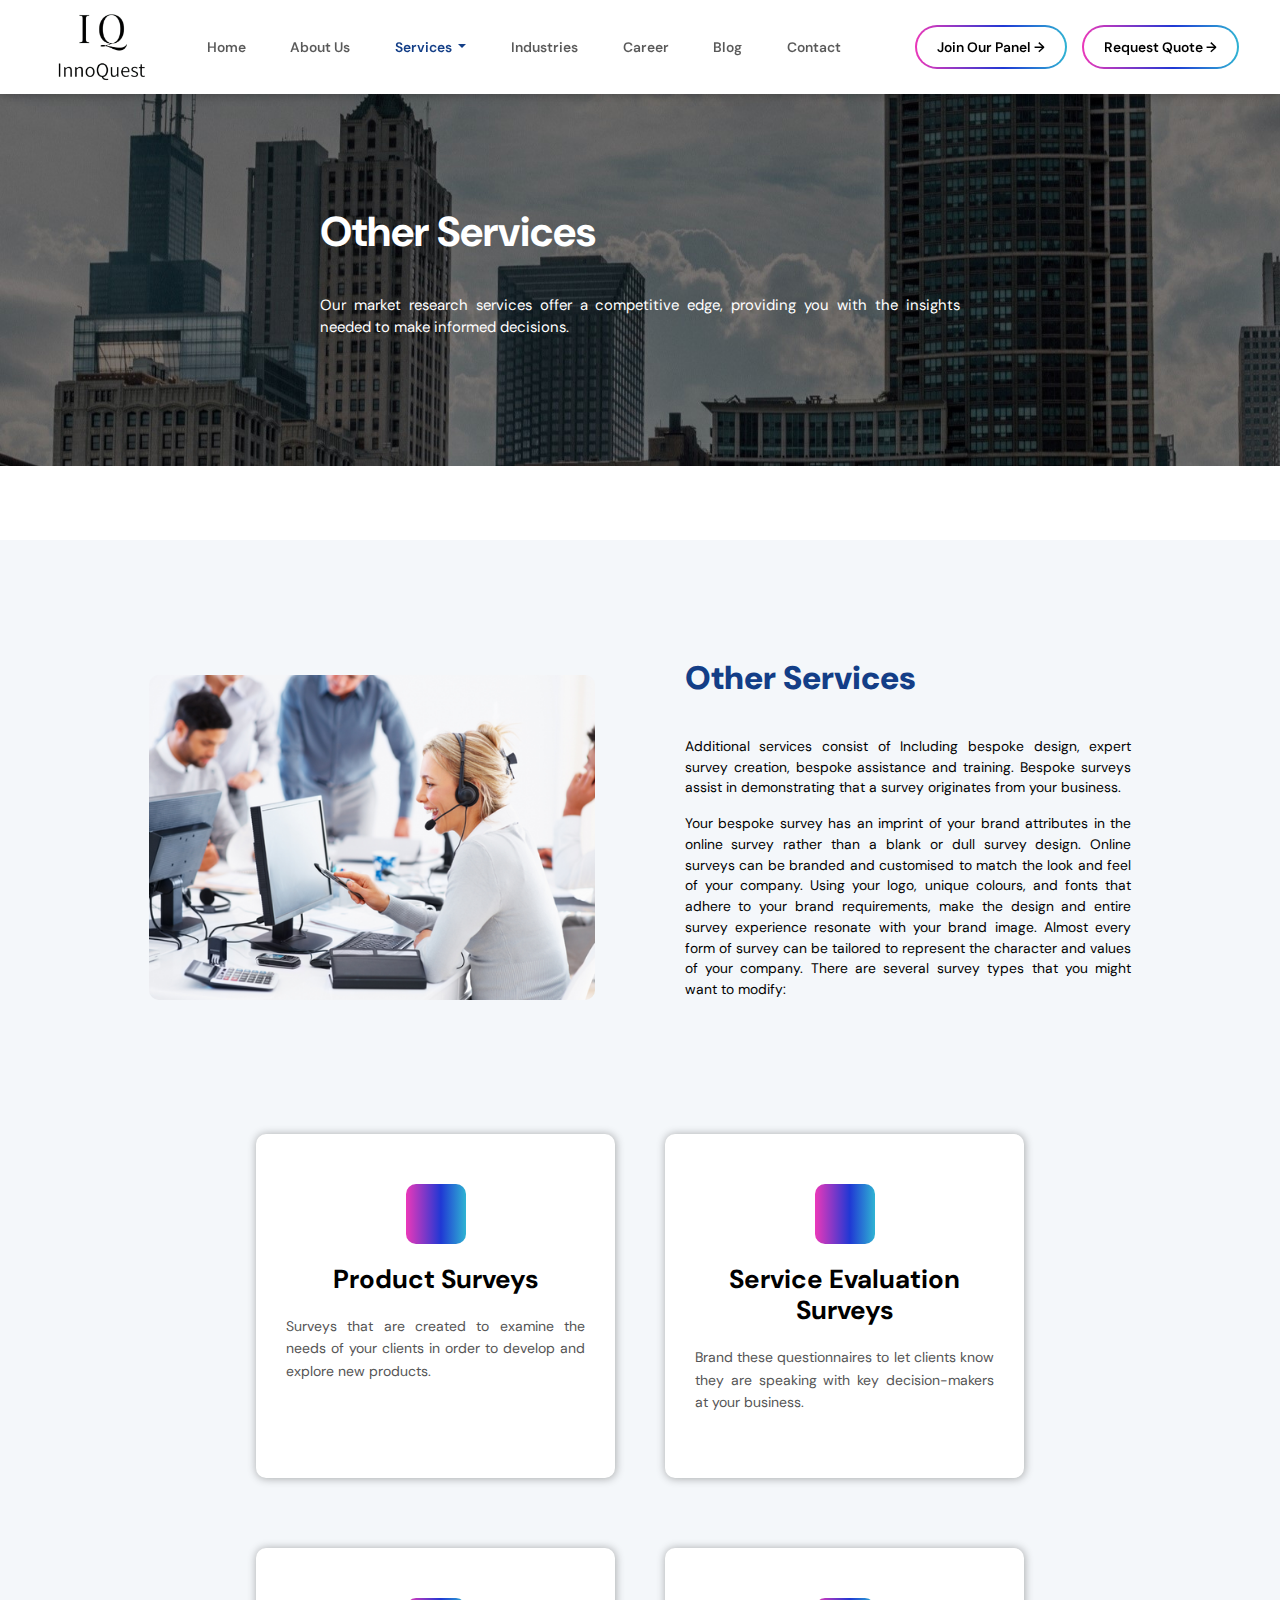
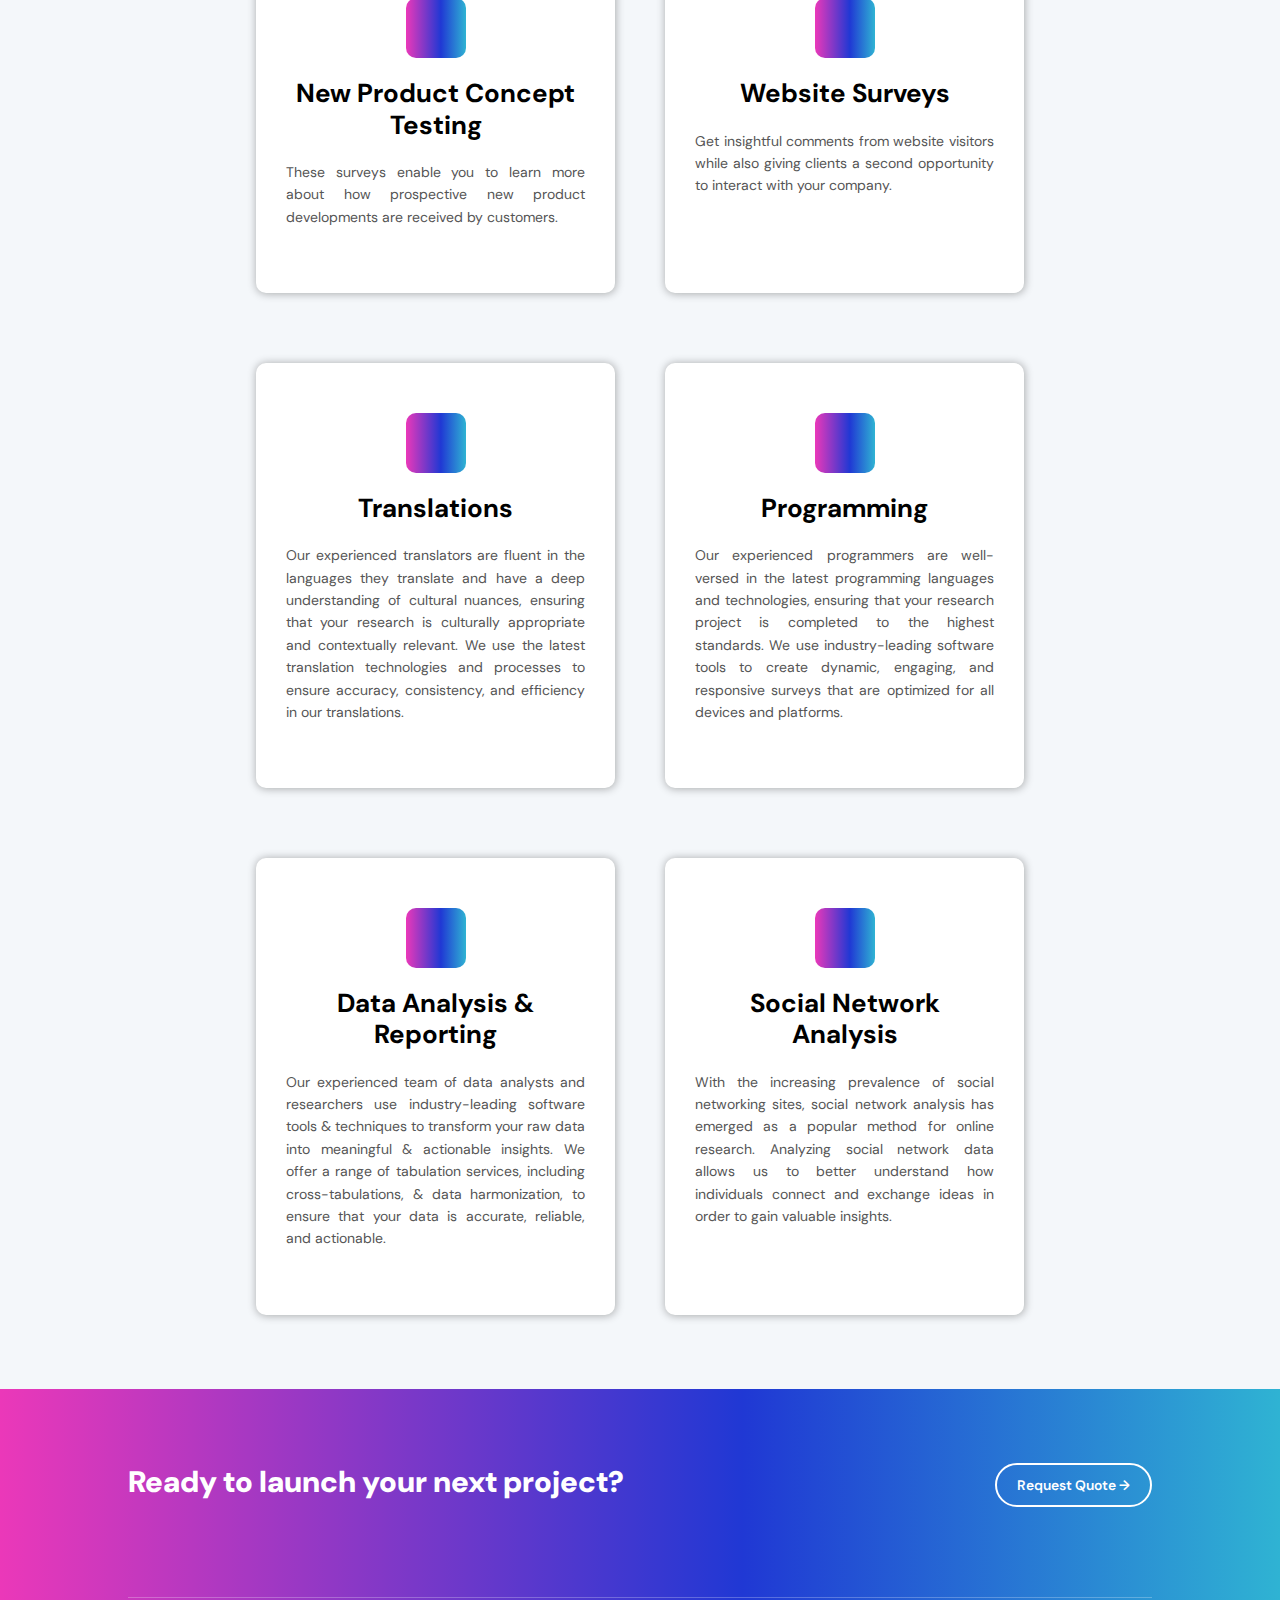
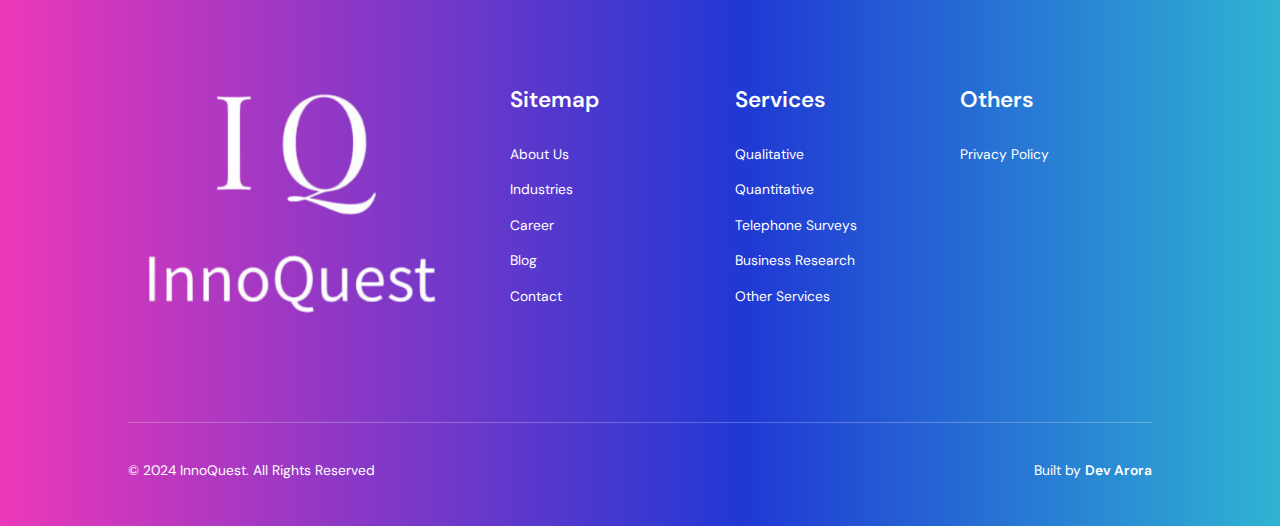
<file: other-services.html>
<!DOCTYPE html>
<html lang="en">
  <head>
    <meta charset="utf-8" />
    <meta name="viewport" content="width=device-width, initial-scale=1" />
    <title>Other Services - InnoQuest</title>
    <link rel="icon" type="image/x-icon" href="favicon2.ico">
    <link
      href="https://cdn.jsdelivr.net/npm/bootstrap@5.3.3/dist/css/bootstrap.min.css"
      rel="stylesheet"
      integrity="sha384-QWTKZyjpPEjISv5WaRU9OFeRpok6YctnYmDr5pNlyT2bRjXh0JMhjY6hW+ALEwIH"
      crossorigin="anonymous"
    />
    <link
      rel="stylesheet"
      href="https://cdnjs.cloudflare.com/ajax/libs/font-awesome/6.6.0/css/all.min.css"
      integrity="sha512-Kc323vGBEqzTmouAECnVceyQqyqdsSiqLQISBL29aUW4U/M7pSPA/gEUZQqv1cwx4OnYxTxve5UMg5GT6L4JJg=="
      crossorigin="anonymous"
      referrerpolicy="no-referrer"
    />
    <!--fontAwesome Icons-->
    <link rel="stylesheet" href="style.css" />
  </head>
  <body>
    <!-- Navbar starts-->
    <nav class="navbar navbar-expand-lg bg-body-tertiary fixed-top">
      <div class="container-fluid">
        <a class="navbar-brand" href="index.html">
          <img
            class="ms-lg-5"
            src="logoInno.png"
            alt="Logo"
            height="70px"
          />
        </a>
        <button
          class="navbar-toggler"
          type="button"
          data-bs-toggle="collapse"
          data-bs-target="#navbarSupportedContent"
          aria-controls="navbarSupportedContent"
          aria-expanded="false"
          aria-label="Toggle navigation"
        >
          <span class="navbar-toggler-icon"></span>
        </button>
        <div
          class="collapse navbar-collapse justify-content-center text-center column-gap-xl-5"
          id="navbarSupportedContent"
        >
          <ul class="navbar-nav mb-2 mb-lg-0">
            <li class="nav-item mx-xl-3">
              <a class="nav-link" href="index.html">Home</a>
            </li>
            <li class="nav-item mx-xl-3">
              <a class="nav-link" href="about.html">About Us</a>
            </li>
            <li class="nav-item dropdown mx-xl-3">
              <a
                class="nav-link dropdown-toggle active"
                href="#"
                role="button"
                data-bs-toggle="dropdown"
                aria-expanded="false"
              >
                Services
              </a>
              <ul class="dropdown-menu">
                <li><a class="dropdown-item p-2" href="qualitative.html" aria-current="page">Qualitative</a></li>
                <li><a class="dropdown-item p-2" href="quantitative.html">Quantitative</a></li>
                <li>
                  <a class="dropdown-item p-2" href="telephone-surveys.html">Telephone Surveys</a>
                </li>
                <li>
                  <a class="dropdown-item p-2" href="business.html">Business Research</a>
                </li>
                <li>
                  <a class="dropdown-item p-2" href="other-services.html">Other Services</a>
                </li>
              </ul>
            </li>
            <li class="nav-item mx-xl-3">
              <a class="nav-link" href="industries.html">Industries</a>
            </li>
            <li class="nav-item mx-xl-3">
              <a class="nav-link" href="career.html">Career</a>
            </li>
            <li class="nav-item mx-xl-3">
              <a class="nav-link" href="blog.html">Blog</a>
            </li>
            <li class="nav-item mx-xl-3">
              <a class="nav-link" href="contact.html">Contact</a>
            </li>
          </ul>
          <div class="navBtn justify-content-center">
            <a href="https://insightride.com/"
              ><button class="btnEffect mx-2 my-1">
                Join Our Panel<span>&rarr;</span>
              </button></a
            >
            <a href="request-quote.html"
              ><button class="btnEffect mx-2 my-1">
                Request Quote<span>&rarr;</span>
              </button></a
            >
          </div>
        </div>
      </div>
    </nav>
    <!-- Navbar ends -->
    <main>
      <!-- hero section starts -->
      <div class="heroContainer">
        <div class="heroContent">
          <h1 class="heroHeading">Other Services</h1>
          <p class="heroPara">Our market research services offer a competitive edge, providing you with the insights needed to make informed decisions.
          </p>
        </div>
      </div>
      <!-- hero section ends -->
      <!-- services content starts -->
      <div class="commonSection">
        <div class="image scrollEffect">
          <img src="other-services.png" class="img-fluid" alt="" />
        </div>
        <div class="content">
          <h3 class="scrollEffect">Other Services
          </h3>
          <div class="paras scrollEffect">
            <p>
              Additional services consist of Including bespoke design, expert survey creation, bespoke assistance and training. Bespoke surveys assist in demonstrating that a survey originates from your business.
            </p>
            <p>
              Your bespoke survey has an imprint of your brand attributes in the online survey rather than a blank or dull survey design. Online surveys can be branded and customised to match the look and feel of your company. Using your logo, unique colours, and fonts that adhere to your brand requirements, make the design and entire survey experience resonate with your brand image. Almost every form of survey can be tailored to represent the character and values of your company. There are several survey types that you might want to modify:
            </p>
          </div>
        </div>
      </div>
      <!-- services content ends -->
      <!-- service cards starts -->
      <div class="serviceCardBox">
        <div class="serviceCard scrollEffect">
          <div class="cardLogoBox">
            <i class="fa-solid fa-list-check"></i>
          </div>
          <h3>Product Surveys</h3>
          <p>Surveys that are created to examine the needs of your clients in order to develop and explore new products.          </p>
        </div>
    
        <div class="serviceCard scrollEffect">
          <div class="cardLogoBox">
            <i class="fa-solid fa-star"></i>
          </div>
          <h3>Service Evaluation Surveys</h3>
          <p>Brand these questionnaires to let clients know they are speaking with key decision-makers at your business.
          </p>
        </div>
    
        <div class="serviceCard scrollEffect">
          <div class="cardLogoBox">
            <i class="fa-solid fa-lightbulb"></i>
          </div>
          <h3>New Product Concept Testing</h3>
          <p>These surveys enable you to learn more about how prospective new product developments are received by customers.
          </p>
        </div>
    
        <div class="serviceCard scrollEffect">
          <div class="cardLogoBox"> 
            <i class="fa-solid fa-display"></i>
          </div>
          <h3>Website Surveys</h3>
          <p>Get insightful comments from website visitors while also giving clients a second opportunity to interact with your company.
          </p>
        </div>

        <div class="serviceCard scrollEffect">
          <div class="cardLogoBox"> 
            <i class="fas fa-language"></i>
          </div>
          <h3>Translations</h3>
          <p>Our experienced translators are fluent in the languages they translate and have a deep understanding of cultural nuances, ensuring that your research is culturally appropriate and contextually relevant. We use the latest translation technologies and processes to ensure accuracy, consistency, and efficiency in our translations.
          </p>
        </div>

        <div class="serviceCard scrollEffect">
          <div class="cardLogoBox"> 
            <i class="fas fa-laptop-code"></i>
          </div>
          <h3>Programming</h3>
          <p>Our experienced programmers are well-versed in the latest programming languages and technologies, ensuring that your research project is completed to the highest standards. We use industry-leading software tools to create dynamic, engaging, and responsive surveys that are optimized for all devices and platforms.
          </p>
        </div>

        <div class="serviceCard scrollEffect">
          <div class="cardLogoBox"> 
            <i class="fas fa-chart-pie"></i>
          </div>
          <h3>Data Analysis & Reporting</h3>
          <p>Our experienced team of data analysts and researchers use industry-leading software tools & techniques to transform your raw data into meaningful & actionable insights. We offer a range of tabulation services, including cross-tabulations, & data harmonization, to ensure that your data is accurate, reliable, and actionable.
          </p>
        </div>

        <div class="serviceCard scrollEffect">
          <div class="cardLogoBox"> 
            <i class="fa-solid fa-share-nodes"></i>
          </div>
          <h3>Social Network Analysis</h3>
          <p>With the increasing prevalence of social networking sites, social network analysis has emerged as a popular method for online research. Analyzing social network data allows us to better understand how individuals connect and exchange ideas in order to gain valuable insights.
          </p>
        </div>
      </div>
      <!-- service cards starts -->
    </main>
    <footer>
      <!-- upper footer start -->
      <div
        class="footerUpper d-flex justify-content-between flex-md-row flex-column align-items-center row-gap-3"
      >
        <h2 class="text-center">Ready to launch your next project?</h2>
        <a href="request-quote.html"
          ><button class="btnEffect2">
            Request Quote<span>&rarr;</span>
          </button></a
        >
      </div>
      <!-- upper footer end -->
      <hr />
      <!-- middle footer start -->
      <div class="footerMiddle row row-gap-5">
        <!-- left section start-->
        <div class="col-md-4 col-12 d-flex flex-column align-items-center">
          <div class="footerLogo">
            <a href="index.html"
              ><img class="img-fluid" src="logoFooter.png" alt=""
            /></a>
          </div>
          <div class="socials d-flex column-gap-4 mt-3">
            <a target="_blank" href="https://x.com/QuidInsights"
              ><i class="fa-brands fa-x-twitter"></i
            ></a>
            <a
              target="_blank"
              href="https://www.linkedin.com/in/dev-arora-9bb795290/"
              ><i class="fa-brands fa-linkedin"></i
            ></a>
          </div>
        </div>
        <!-- left section end -->
        <!-- right section start -->
        <div class="row col-md-8 col-12">
          <div class="col-4 ps-5">
            <h4>Sitemap</h4>
            <ul class="p-0 m-0">
              <li><a href="about.html">About Us</a></li>
              <li><a href="industries.html">Industries</a></li>
              <li><a href="career.html">Career</a></li>
              <li><a href="blog.html">Blog</a></li>
              <li><a href="contact.html">Contact</a></li>
            </ul>
          </div>
          <div class="col-4 ps-5">
            <h4>Services</h4>
            <ul class="p-0 m-0">
              <li><a href="qualitative.html">Qualitative</a></li>
              <li><a href="quantitative.html">Quantitative</a></li>
              <li><a href="telephone-surveys.html">Telephone Surveys</a></li>
              <li><a href="business.html">Business Research</a></li>
              <li><a href="other-services.html">Other Services</a></li>
            </ul>
          </div>
          <div class="col-4 ps-5">
            <h4>Others</h4>
            <ul class="p-0 m-0">
              <li>
                <a
                  target="_blank"
                  href="https://quidlab.com/policy_22/Privacy_policy.pdf"
                  >Privacy Policy</a
                >
              </li>
            </ul>
          </div>
        </div>
        <!-- right section end -->
      </div>
      <!-- middle footer end -->
      <hr />
      <!-- lower footer start -->
      <div
        class="footerLower d-flex flex-column flex-sm-row row-gap-3 justify-content-between align-items-center pt-4 pb-5"
      >
        <span>© 2024 InnoQuest. All Rights Reserved</span>
        <span
          >Built by
          <a
            target="_blank"
            href="https://www.linkedin.com/in/dev-arora-9bb795290/"
            >Dev Arora <i class="fa-solid fa-up-right-from-square"></i></a
        ></span>
      </div>
    </footer>

    <script
      src="https://cdn.jsdelivr.net/npm/bootstrap@5.3.3/dist/js/bootstrap.bundle.min.js"
      integrity="sha384-YvpcrYf0tY3lHB60NNkmXc5s9fDVZLESaAA55NDzOxhy9GkcIdslK1eN7N6jIeHz"
      crossorigin="anonymous"
    ></script>
    <script src="script.js"></script>
  </body>
</html>
</file>
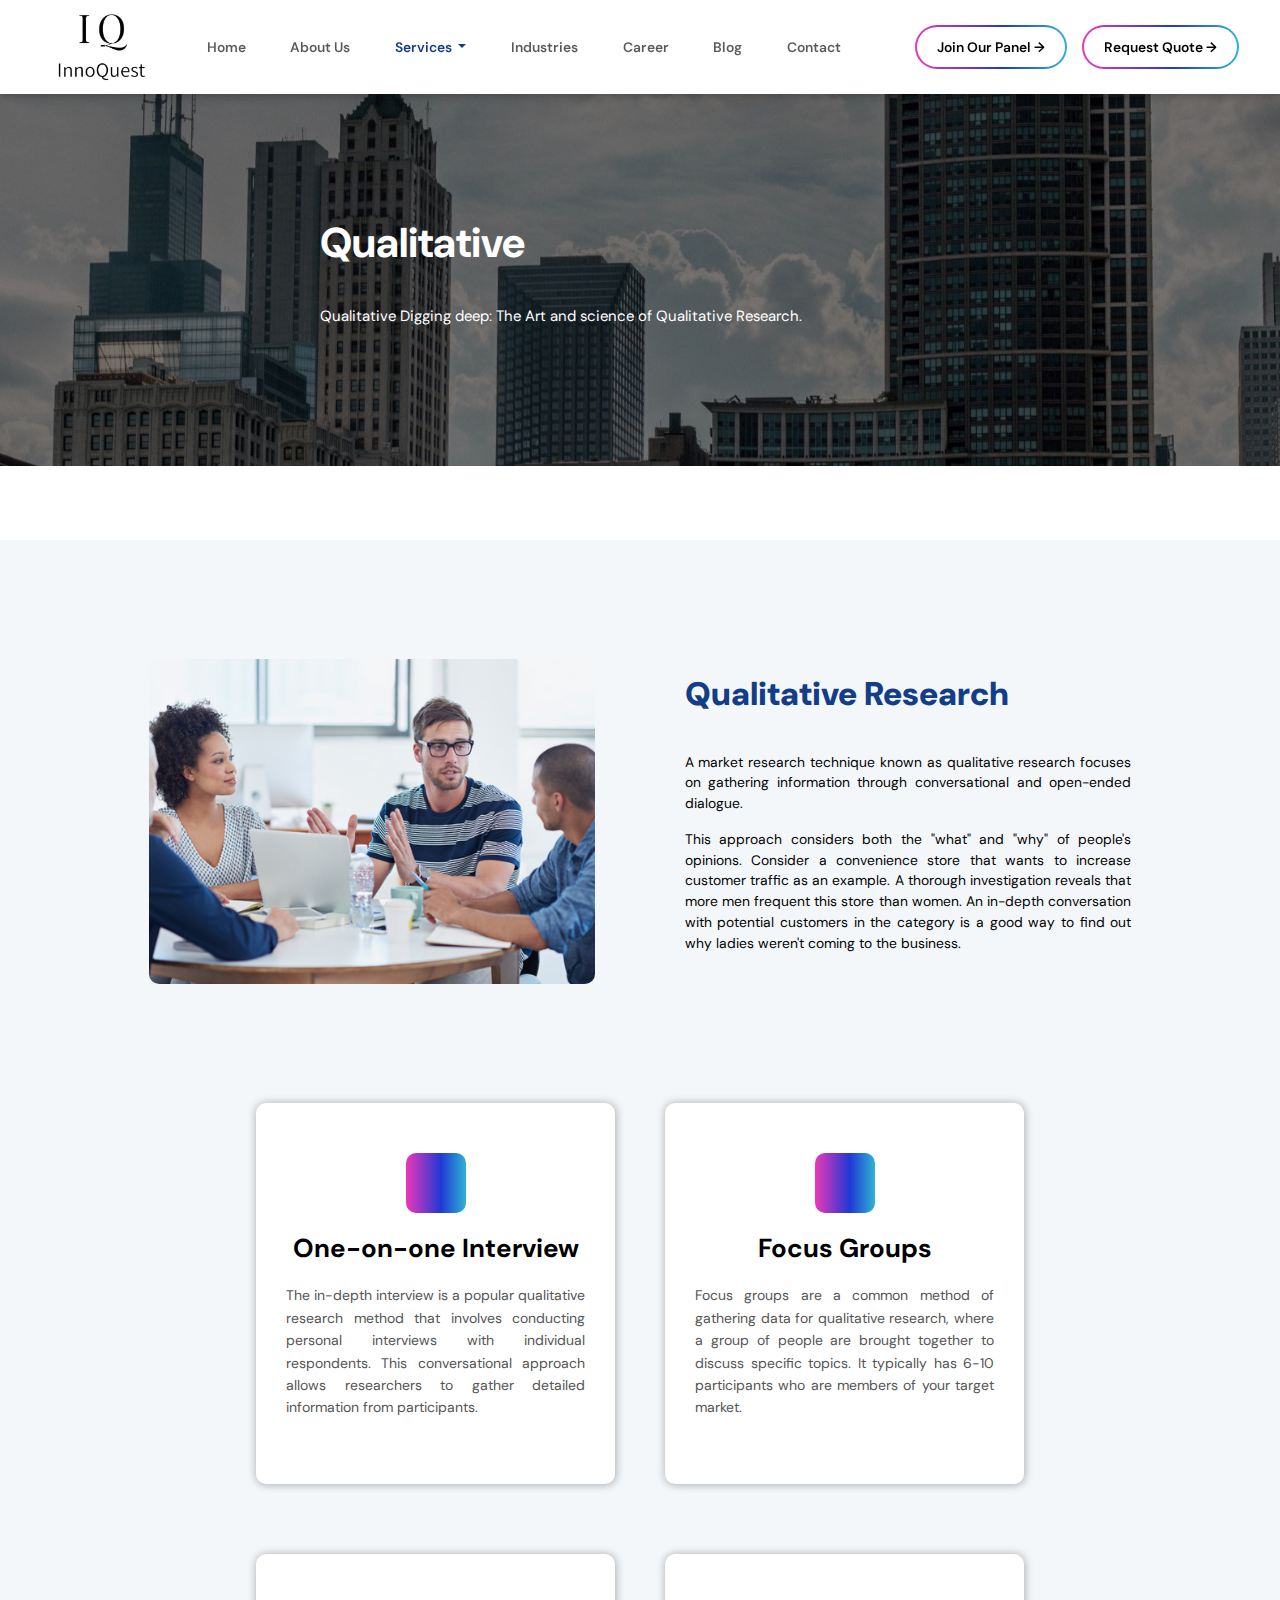
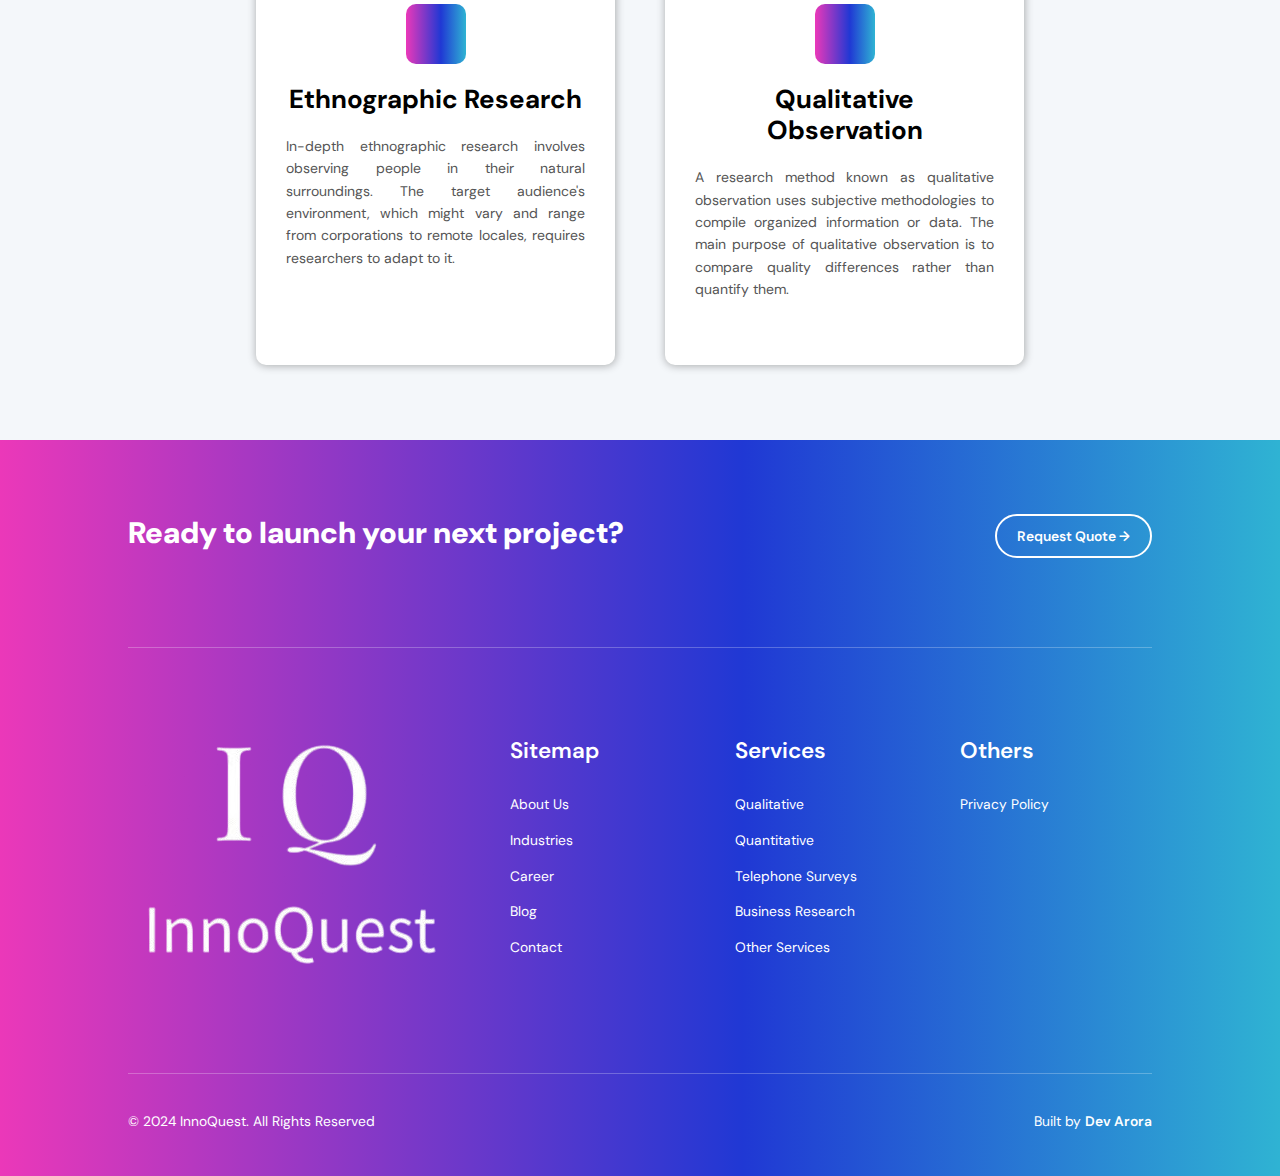
<file: qualitative.html>
<!DOCTYPE html>
<html lang="en">
  <head>
    <meta charset="utf-8" />
    <meta name="viewport" content="width=device-width, initial-scale=1" />
    <title>Qualitative - InnoQuest</title>
    <link rel="icon" type="image/x-icon" href="favicon2.ico">
    <link
      href="https://cdn.jsdelivr.net/npm/bootstrap@5.3.3/dist/css/bootstrap.min.css"
      rel="stylesheet"
      integrity="sha384-QWTKZyjpPEjISv5WaRU9OFeRpok6YctnYmDr5pNlyT2bRjXh0JMhjY6hW+ALEwIH"
      crossorigin="anonymous"
    />
    <link
      rel="stylesheet"
      href="https://cdnjs.cloudflare.com/ajax/libs/font-awesome/6.6.0/css/all.min.css"
      integrity="sha512-Kc323vGBEqzTmouAECnVceyQqyqdsSiqLQISBL29aUW4U/M7pSPA/gEUZQqv1cwx4OnYxTxve5UMg5GT6L4JJg=="
      crossorigin="anonymous"
      referrerpolicy="no-referrer"
    />
    <!--fontAwesome Icons-->
    <link rel="stylesheet" href="style.css" />
  </head>
  <body>
    <!-- Navbar starts-->
    <nav class="navbar navbar-expand-lg bg-body-tertiary fixed-top">
      <div class="container-fluid">
        <a class="navbar-brand" href="index.html">
          <img
            class="ms-lg-5"
            src="logoInno.png"
            alt="Logo"
            height="70px"
          />
        </a>
        <button
          class="navbar-toggler"
          type="button"
          data-bs-toggle="collapse"
          data-bs-target="#navbarSupportedContent"
          aria-controls="navbarSupportedContent"
          aria-expanded="false"
          aria-label="Toggle navigation"
        >
          <span class="navbar-toggler-icon"></span>
        </button>
        <div
          class="collapse navbar-collapse justify-content-center text-center column-gap-xl-5"
          id="navbarSupportedContent"
        >
          <ul class="navbar-nav mb-2 mb-lg-0">
            <li class="nav-item mx-xl-3">
              <a class="nav-link" href="index.html">Home</a>
            </li>
            <li class="nav-item mx-xl-3">
              <a class="nav-link" href="about.html">About Us</a>
            </li>
            <li class="nav-item dropdown mx-xl-3">
              <a
                class="nav-link dropdown-toggle active"
                href="#"
                role="button"
                data-bs-toggle="dropdown"
                aria-expanded="false"
              >
                Services
              </a>
              <ul class="dropdown-menu">
                <li><a class="dropdown-item p-2" href="qualitative.html" aria-current="page">Qualitative</a></li>
                <li><a class="dropdown-item p-2" href="quantitative.html">Quantitative</a></li>
                <li>
                  <a class="dropdown-item p-2" href="telephone-surveys.html">Telephone Surveys</a>
                </li>
                <li>
                  <a class="dropdown-item p-2" href="business.html">Business Research</a>
                </li>
                <li>
                  <a class="dropdown-item p-2" href="other-services.html">Other Services</a>
                </li>
              </ul>
            </li>
            <li class="nav-item mx-xl-3">
              <a class="nav-link" href="industries.html">Industries</a>
            </li>
            <li class="nav-item mx-xl-3">
              <a class="nav-link" href="career.html">Career</a>
            </li>
            <li class="nav-item mx-xl-3">
              <a class="nav-link" href="blog.html">Blog</a>
            </li>
            <li class="nav-item mx-xl-3">
              <a class="nav-link" href="contact.html">Contact</a>
            </li>
          </ul>
          <div class="navBtn justify-content-center">
            <a href="https://insightride.com/"
              ><button class="btnEffect mx-2 my-1">
                Join Our Panel<span>&rarr;</span>
              </button></a
            >
            <a href="request-quote.html"
              ><button class="btnEffect mx-2 my-1">
                Request Quote<span>&rarr;</span>
              </button></a
            >
          </div>
        </div>
      </div>
    </nav>
    <!-- Navbar ends -->
    <main>
      <!-- hero section starts -->
      <div class="heroContainer">
        <div class="heroContent">
          <h1 class="heroHeading">Qualitative</h1>
          <p class="heroPara">Qualitative
            Digging deep: The Art and science of Qualitative Research.</p>
        </div>
      </div>
      <!-- hero section ends -->
      <!-- services content starts -->
      <div class="commonSection">
        <div class="image scrollEffect">
          <img src="qualitative.png" class="img-fluid" alt="" />
        </div>
        <div class="content">
          <h3 class="scrollEffect">Qualitative Research</h3>
          <div class="paras scrollEffect">
            <p>
              A market research technique known as qualitative research focuses on gathering information through conversational and open-ended dialogue.
            </p>
            <p>
              This approach considers both the "what" and "why" of people's opinions. Consider a convenience store that wants to increase customer traffic as an example. A thorough investigation reveals that more men frequent this store than women. An in-depth conversation with potential customers in the category is a good way to find out why ladies weren't coming to the business.
            </p>
          </div>
        </div>
      </div>
      <!-- services content ends -->
      <!-- service cards starts -->
      <div class="serviceCardBox">
        <div class="serviceCard scrollEffect">
          <div class="cardLogoBox">
            <i class="fa-solid fa-user-group"></i>
          </div>
          <h3>One-on-one Interview</h3>
          <p>The in-depth interview is a popular qualitative research method that involves conducting personal interviews with individual respondents. This conversational approach allows researchers to gather detailed information from participants.</p>
        </div>
    
        <div class="serviceCard scrollEffect">
          <div class="cardLogoBox">
            <i class="fa-solid fa-users"></i>
          </div>
          <h3>Focus Groups</h3>
          <p>Focus groups are a common method of gathering data for qualitative research, where a group of people are brought together to discuss specific topics. It typically has 6-10 participants who are members of your target market.</p>
        </div>
    
        <div class="serviceCard scrollEffect">
          <div class="cardLogoBox">
            <i class="fa-solid fa-earth-americas"></i>
          </div>
          <h3>Ethnographic Research</h3>
          <p>In-depth ethnographic research involves observing people in their natural surroundings. The target audience's environment, which might vary and range from corporations to remote locales, requires researchers to adapt to it.</p>
        </div>
    
        <div class="serviceCard scrollEffect">
          <div class="cardLogoBox"> 
            <i class="fa-solid fa-binoculars"></i>
          </div>
          <h3>Qualitative Observation</h3>
          <p>A research method known as qualitative observation uses subjective methodologies to compile organized information or data. The main purpose of qualitative observation is to compare quality differences rather than quantify them.
          </p>
        </div>
      </div>
      <!-- service cards starts -->
    </main>
    <footer>
      <!-- upper footer start -->
      <div
        class="footerUpper d-flex justify-content-between flex-md-row flex-column align-items-center row-gap-3"
      >
        <h2 class="text-center">Ready to launch your next project?</h2>
        <a href="request-quote.html"
          ><button class="btnEffect2">
            Request Quote<span>&rarr;</span>
          </button></a
        >
      </div>
      <!-- upper footer end -->
      <hr />
      <!-- middle footer start -->
      <div class="footerMiddle row row-gap-5">
        <!-- left section start-->
        <div class="col-md-4 col-12 d-flex flex-column align-items-center">
          <div class="footerLogo">
            <a href="index.html"
              ><img class="img-fluid" src="logoFooter.png" alt=""
            /></a>
          </div>
          <div class="socials d-flex column-gap-4 mt-3">
            <a target="_blank" href="https://x.com/QuidInsights"
              ><i class="fa-brands fa-x-twitter"></i
            ></a>
            <a
              target="_blank"
              href="https://www.linkedin.com/in/dev-arora-9bb795290/"
              ><i class="fa-brands fa-linkedin"></i
            ></a>
          </div>
        </div>
        <!-- left section end -->
        <!-- right section start -->
        <div class="row col-md-8 col-12">
          <div class="col-4 ps-5">
            <h4>Sitemap</h4>
            <ul class="p-0 m-0">
              <li><a href="about.html">About Us</a></li>
              <li><a href="industries.html">Industries</a></li>
              <li><a href="career.html">Career</a></li>
              <li><a href="blog.html">Blog</a></li>
              <li><a href="contact.html">Contact</a></li>
            </ul>
          </div>
          <div class="col-4 ps-5">
            <h4>Services</h4>
            <ul class="p-0 m-0">
              <li><a href="qualitative.html">Qualitative</a></li>
              <li><a href="quantitative.html">Quantitative</a></li>
              <li><a href="telephone-surveys.html">Telephone Surveys</a></li>
              <li><a href="business.html">Business Research</a></li>
              <li><a href="other-services.html">Other Services</a></li>
            </ul>
          </div>
          <div class="col-4 ps-5">
            <h4>Others</h4>
            <ul class="p-0 m-0">
              <li>
                <a
                  target="_blank"
                  href="https://quidlab.com/policy_22/Privacy_policy.pdf"
                  >Privacy Policy</a
                >
              </li>
            </ul>
          </div>
        </div>
        <!-- right section end -->
      </div>
      <!-- middle footer end -->
      <hr />
      <!-- lower footer start -->
      <div
        class="footerLower d-flex flex-column flex-sm-row row-gap-3 justify-content-between align-items-center pt-4 pb-5"
      >
        <span>© 2024 InnoQuest. All Rights Reserved</span>
        <span
          >Built by
          <a
            target="_blank"
            href="https://www.linkedin.com/in/dev-arora-9bb795290/"
            >Dev Arora <i class="fa-solid fa-up-right-from-square"></i></a
        ></span>
      </div>
    </footer>

    <script
      src="https://cdn.jsdelivr.net/npm/bootstrap@5.3.3/dist/js/bootstrap.bundle.min.js"
      integrity="sha384-YvpcrYf0tY3lHB60NNkmXc5s9fDVZLESaAA55NDzOxhy9GkcIdslK1eN7N6jIeHz"
      crossorigin="anonymous"
    ></script>
    <script src="script.js"></script>
  </body>
</html>
</file>
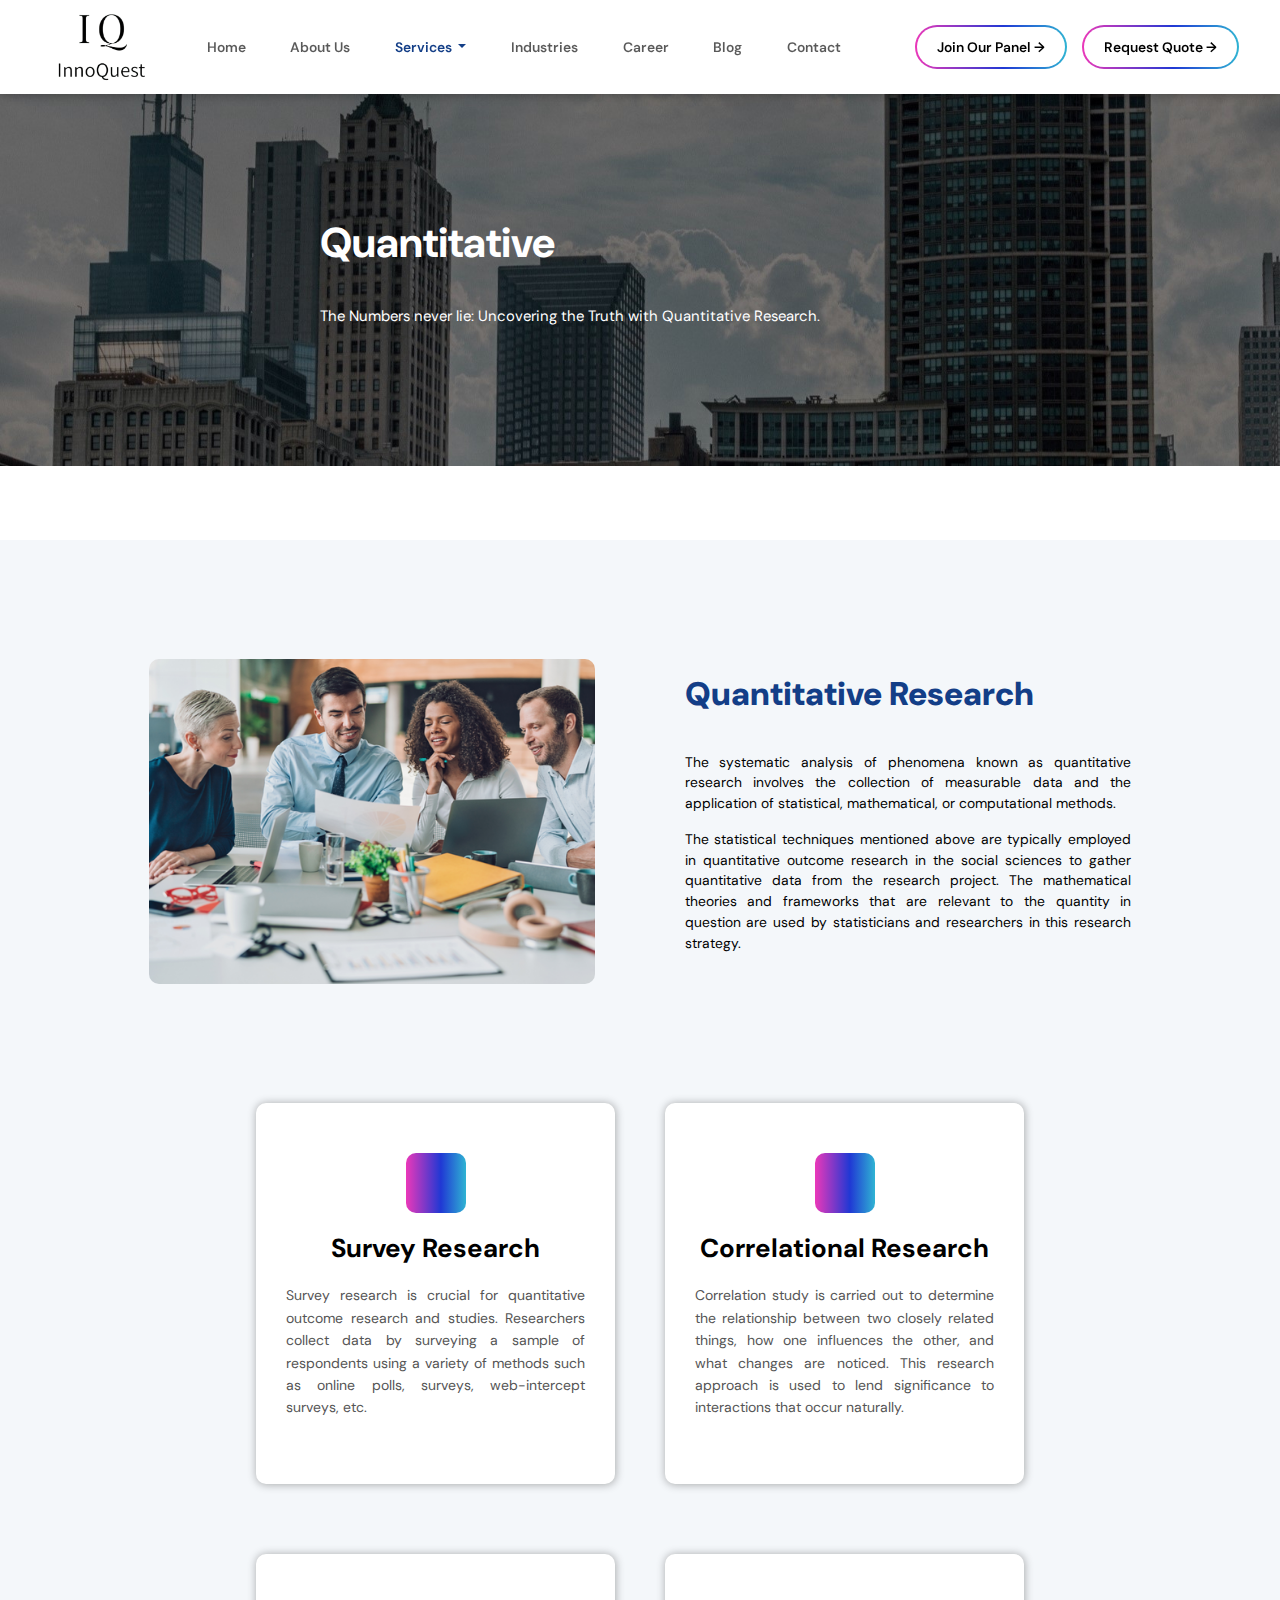
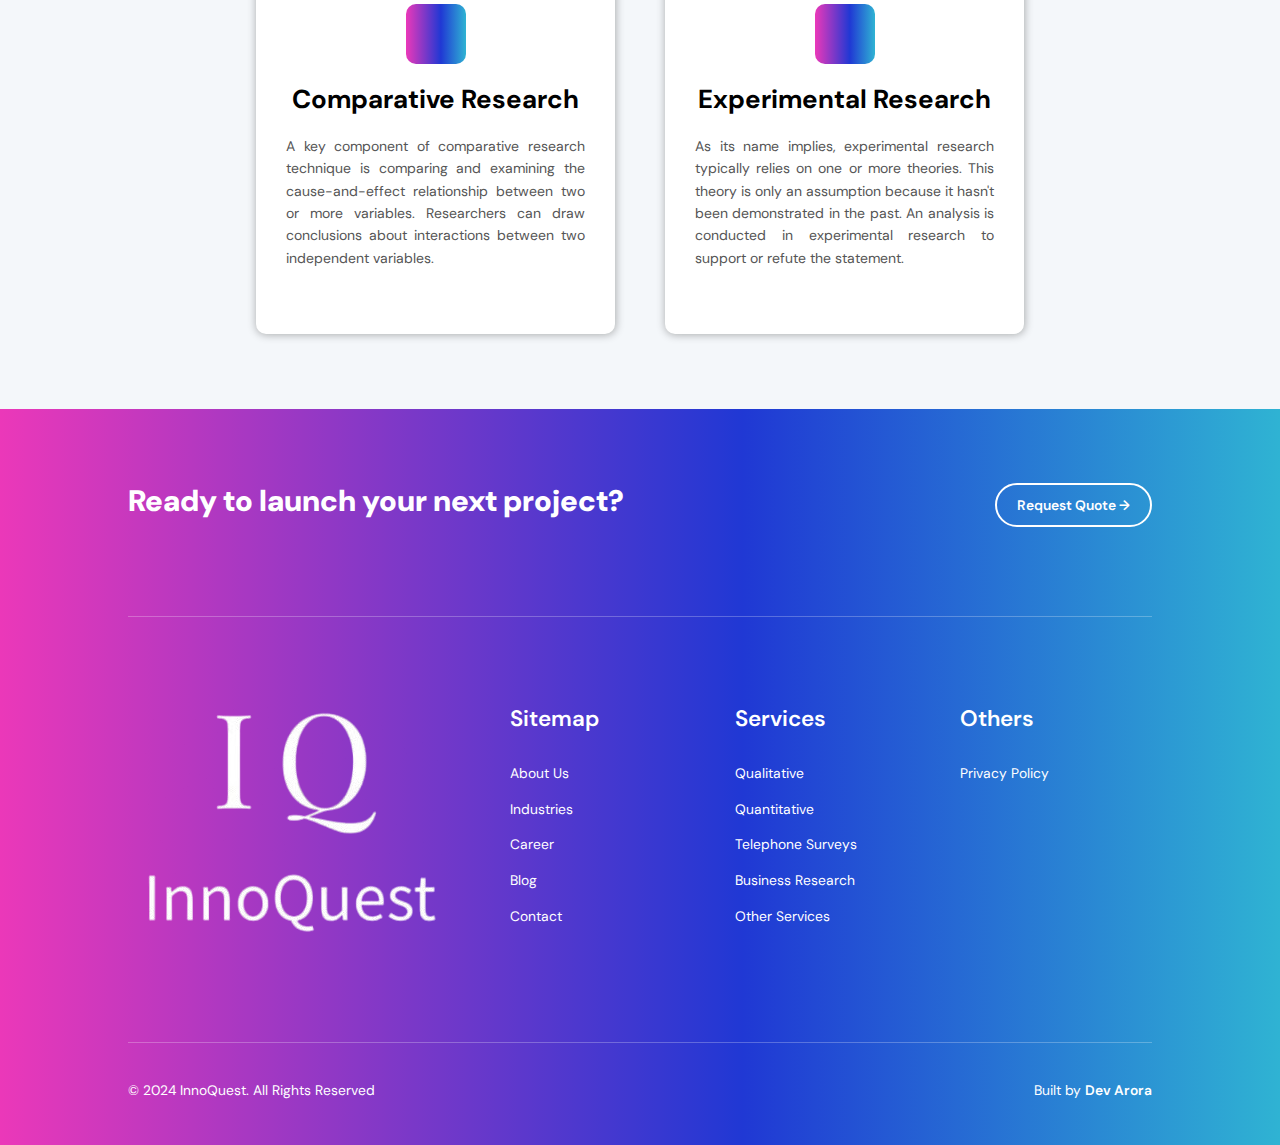
<file: quantitative.html>
<!DOCTYPE html>
<html lang="en">
  <head>
    <meta charset="utf-8" />
    <meta name="viewport" content="width=device-width, initial-scale=1" />
    <title>Quantitative - InnoQuest</title>
    <link rel="icon" type="image/x-icon" href="favicon2.ico">
    <link
      href="https://cdn.jsdelivr.net/npm/bootstrap@5.3.3/dist/css/bootstrap.min.css"
      rel="stylesheet"
      integrity="sha384-QWTKZyjpPEjISv5WaRU9OFeRpok6YctnYmDr5pNlyT2bRjXh0JMhjY6hW+ALEwIH"
      crossorigin="anonymous"
    />
    <link
      rel="stylesheet"
      href="https://cdnjs.cloudflare.com/ajax/libs/font-awesome/6.6.0/css/all.min.css"
      integrity="sha512-Kc323vGBEqzTmouAECnVceyQqyqdsSiqLQISBL29aUW4U/M7pSPA/gEUZQqv1cwx4OnYxTxve5UMg5GT6L4JJg=="
      crossorigin="anonymous"
      referrerpolicy="no-referrer"
    />
    <!--fontAwesome Icons-->
    <link rel="stylesheet" href="style.css" />
  </head>
  <body>
    <!-- Navbar starts-->
    <nav class="navbar navbar-expand-lg bg-body-tertiary fixed-top">
      <div class="container-fluid">
        <a class="navbar-brand" href="index.html">
          <img
            class="ms-lg-5"
            src="logoInno.png"
            alt="Logo"
            height="70px"
          />
        </a>
        <button
          class="navbar-toggler"
          type="button"
          data-bs-toggle="collapse"
          data-bs-target="#navbarSupportedContent"
          aria-controls="navbarSupportedContent"
          aria-expanded="false"
          aria-label="Toggle navigation"
        >
          <span class="navbar-toggler-icon"></span>
        </button>
        <div
          class="collapse navbar-collapse justify-content-center text-center column-gap-xl-5"
          id="navbarSupportedContent"
        >
          <ul class="navbar-nav mb-2 mb-lg-0">
            <li class="nav-item mx-xl-3">
              <a class="nav-link" href="index.html">Home</a>
            </li>
            <li class="nav-item mx-xl-3">
              <a class="nav-link" href="about.html">About Us</a>
            </li>
            <li class="nav-item dropdown mx-xl-3">
              <a
                class="nav-link dropdown-toggle active"
                href="#"
                role="button"
                data-bs-toggle="dropdown"
                aria-expanded="false"
              >
                Services
              </a>
              <ul class="dropdown-menu">
                <li><a class="dropdown-item p-2" href="qualitative.html" aria-current="page">Qualitative</a></li>
                <li><a class="dropdown-item p-2" href="quantitative.html">Quantitative</a></li>
                <li>
                  <a class="dropdown-item p-2" href="telephone-surveys.html">Telephone Surveys</a>
                </li>
                <li>
                  <a class="dropdown-item p-2" href="business.html">Business Research</a>
                </li>
                <li>
                  <a class="dropdown-item p-2" href="other-services.html">Other Services</a>
                </li>
              </ul>
            </li>
            <li class="nav-item mx-xl-3">
              <a class="nav-link" href="industries.html">Industries</a>
            </li>
            <li class="nav-item mx-xl-3">
              <a class="nav-link" href="career.html">Career</a>
            </li>
            <li class="nav-item mx-xl-3">
              <a class="nav-link" href="blog.html">Blog</a>
            </li>
            <li class="nav-item mx-xl-3">
              <a class="nav-link" href="contact.html">Contact</a>
            </li>
          </ul>
          <div class="navBtn justify-content-center">
            <a href="https://insightride.com/"
              ><button class="btnEffect mx-2 my-1">
                Join Our Panel<span>&rarr;</span>
              </button></a
            >
            <a href="request-quote.html"
              ><button class="btnEffect mx-2 my-1">
                Request Quote<span>&rarr;</span>
              </button></a
            >
          </div>
        </div>
      </div>
    </nav>
    <!-- Navbar ends -->
    <main>
      <!-- hero section starts -->
      <div class="heroContainer">
        <div class="heroContent">
          <h1 class="heroHeading">Quantitative</h1>
          <p class="heroPara">The Numbers never lie: Uncovering the Truth with Quantitative Research.</p>
        </div>
      </div>
      <!-- hero section ends -->
      <!-- services content starts -->
      <div class="commonSection">
        <div class="image scrollEffect">
          <img src="quantitative.png" class="img-fluid" alt="" />
        </div>
        <div class="content">
          <h3 class="scrollEffect">Quantitative Research</h3>
          <div class="paras scrollEffect">
            <p>
              The systematic analysis of phenomena known as quantitative research involves the collection of measurable data and the application of statistical, mathematical, or computational methods.
            </p>
            <p>
              The statistical techniques mentioned above are typically employed in quantitative outcome research in the social sciences to gather quantitative data from the research project. The mathematical theories and frameworks that are relevant to the quantity in question are used by statisticians and researchers in this research strategy.
            </p>
          </div>
        </div>
      </div>
      <!-- services content ends -->
      <!-- service cards starts -->
      <div class="serviceCardBox">
        <div class="serviceCard scrollEffect">
          <div class="cardLogoBox">
            <i class="fa-solid fa-chart-simple"></i>
          </div>
          <h3>Survey Research</h3>
          <p>Survey research is crucial for quantitative outcome research and studies. Researchers collect data by surveying a sample of respondents using a variety of methods such as online polls, surveys, web-intercept surveys, etc.</p>
        </div>
    
        <div class="serviceCard scrollEffect">
          <div class="cardLogoBox">
            <i class="fa-solid fa-chart-line"></i>
          </div>
          <h3>Correlational Research</h3>
          <p>Correlation study is carried out to determine the relationship between two closely related things, how one influences the other, and what changes are noticed. This research approach is used to lend significance to interactions that occur naturally.</p>
        </div>
    
        <div class="serviceCard scrollEffect">
          <div class="cardLogoBox">
            <i class="fa-solid fa-scale-balanced"></i>
          </div>
          <h3>Comparative Research</h3>
          <p>A key component of comparative research technique is comparing and examining the cause-and-effect relationship between two or more variables. Researchers can draw conclusions about interactions between two independent variables.</p>
        </div>
    
        <div class="serviceCard scrollEffect">
          <div class="cardLogoBox"> 
            <i class="fa-solid fa-flask"></i>
          </div>
          <h3>Experimental Research</h3>
          <p>As its name implies, experimental research typically relies on one or more theories. This theory is only an assumption because it hasn't been demonstrated in the past. An analysis is conducted in experimental research to support or refute the statement.
          </p>
        </div>

      </div>
      <!-- service cards starts -->
    </main>
    <footer>
      <!-- upper footer start -->
      <div
        class="footerUpper d-flex justify-content-between flex-md-row flex-column align-items-center row-gap-3"
      >
        <h2 class="text-center">Ready to launch your next project?</h2>
        <a href="request-quote.html"
          ><button class="btnEffect2">
            Request Quote<span>&rarr;</span>
          </button></a
        >
      </div>
      <!-- upper footer end -->
      <hr />
      <!-- middle footer start -->
      <div class="footerMiddle row row-gap-5">
        <!-- left section start-->
        <div class="col-md-4 col-12 d-flex flex-column align-items-center">
          <div class="footerLogo">
            <a href="index.html"
              ><img class="img-fluid" src="logoFooter.png" alt=""
            /></a>
          </div>
          <div class="socials d-flex column-gap-4 mt-3">
            <a target="_blank" href="https://x.com/QuidInsights"
              ><i class="fa-brands fa-x-twitter"></i
            ></a>
            <a
              target="_blank"
              href="https://www.linkedin.com/in/dev-arora-9bb795290/"
              ><i class="fa-brands fa-linkedin"></i
            ></a>
          </div>
        </div>
        <!-- left section end -->
        <!-- right section start -->
        <div class="row col-md-8 col-12">
          <div class="col-4 ps-5">
            <h4>Sitemap</h4>
            <ul class="p-0 m-0">
              <li><a href="about.html">About Us</a></li>
              <li><a href="industries.html">Industries</a></li>
              <li><a href="career.html">Career</a></li>
              <li><a href="blog.html">Blog</a></li>
              <li><a href="contact.html">Contact</a></li>
            </ul>
          </div>
          <div class="col-4 ps-5">
            <h4>Services</h4>
            <ul class="p-0 m-0">
              <li><a href="qualitative.html">Qualitative</a></li>
              <li><a href="quantitative.html">Quantitative</a></li>
              <li><a href="telephone-surveys.html">Telephone Surveys</a></li>
              <li><a href="business.html">Business Research</a></li>
              <li><a href="other-services.html">Other Services</a></li>
            </ul>
          </div>
          <div class="col-4 ps-5">
            <h4>Others</h4>
            <ul class="p-0 m-0">
              <li>
                <a
                  target="_blank"
                  href="https://quidlab.com/policy_22/Privacy_policy.pdf"
                  >Privacy Policy</a
                >
              </li>
            </ul>
          </div>
        </div>
        <!-- right section end -->
      </div>
      <!-- middle footer end -->
      <hr />
      <!-- lower footer start -->
      <div
        class="footerLower d-flex flex-column flex-sm-row row-gap-3 justify-content-between align-items-center pt-4 pb-5"
      >
        <span>© 2024 InnoQuest. All Rights Reserved</span>
        <span
          >Built by
          <a
            target="_blank"
            href="https://www.linkedin.com/in/dev-arora-9bb795290/"
            >Dev Arora <i class="fa-solid fa-up-right-from-square"></i></a
        ></span>
      </div>
    </footer>

    <script
      src="https://cdn.jsdelivr.net/npm/bootstrap@5.3.3/dist/js/bootstrap.bundle.min.js"
      integrity="sha384-YvpcrYf0tY3lHB60NNkmXc5s9fDVZLESaAA55NDzOxhy9GkcIdslK1eN7N6jIeHz"
      crossorigin="anonymous"
    ></script>
    <script src="script.js"></script>
  </body>
</html>
</file>
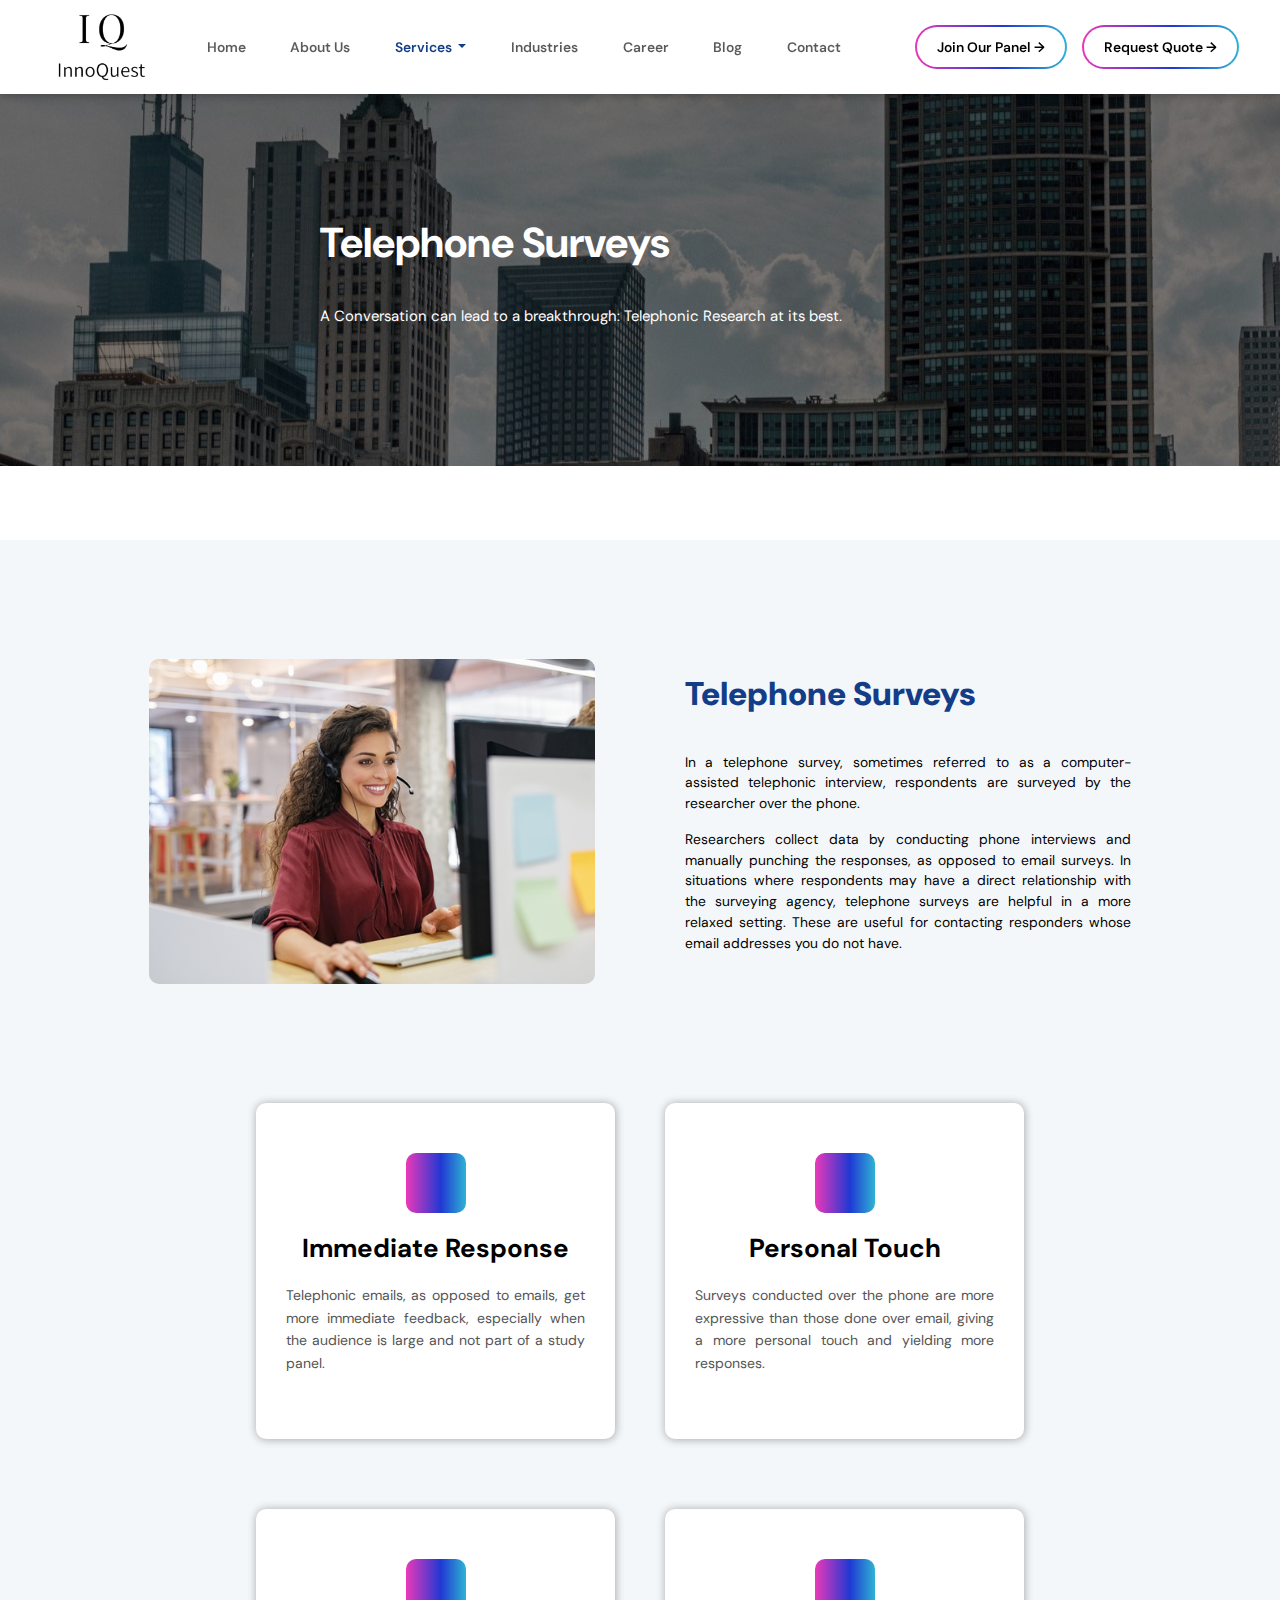
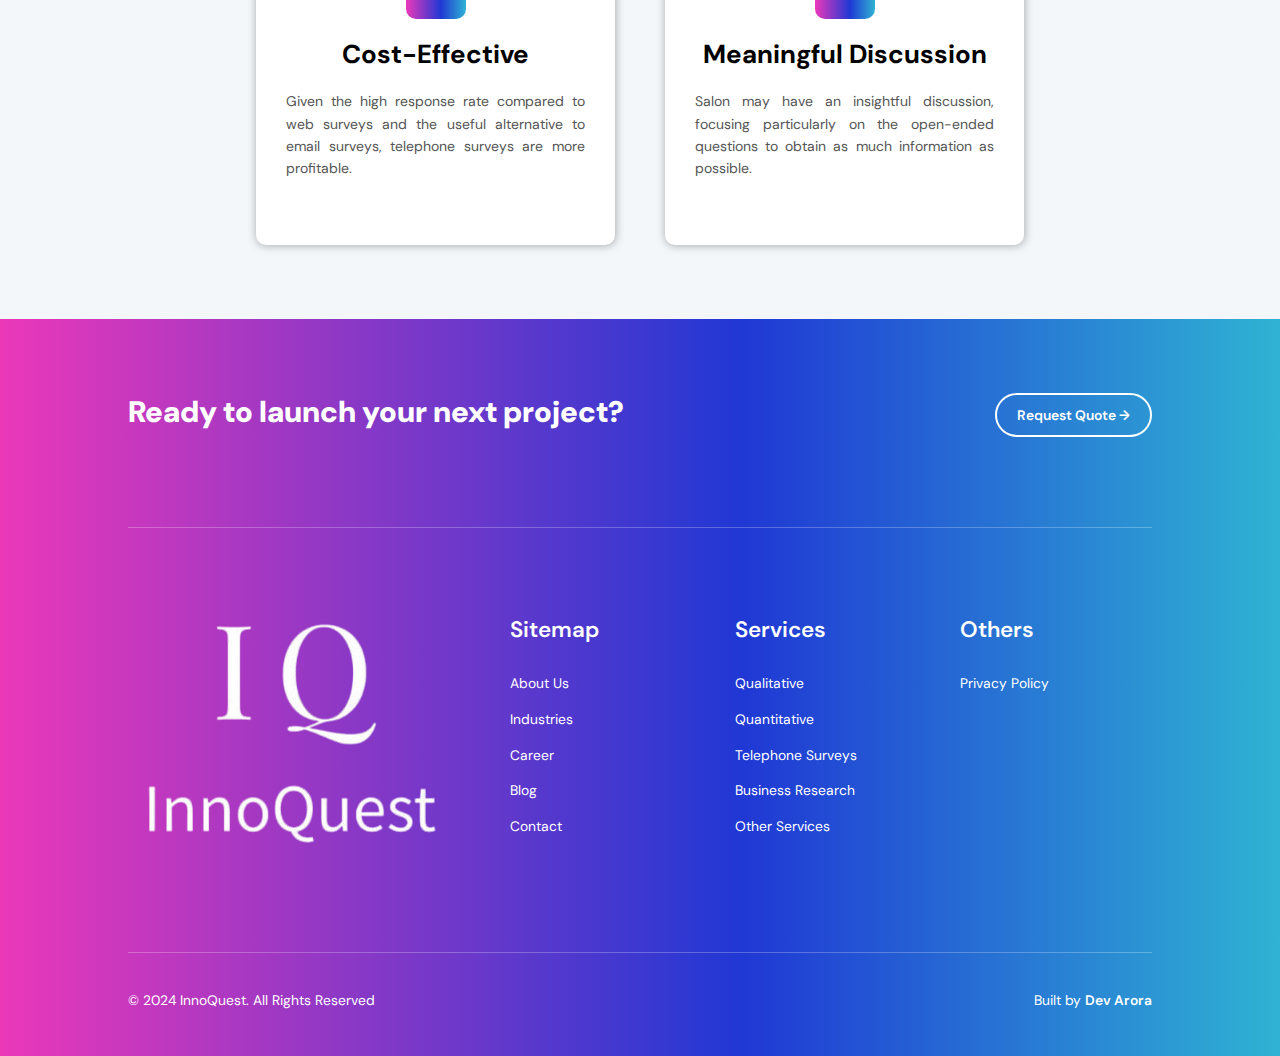
<file: telephone-surveys.html>
<!DOCTYPE html>
<html lang="en">
  <head>
    <meta charset="utf-8" />
    <meta name="viewport" content="width=device-width, initial-scale=1" />
    <title>Telephone Surveys - InnoQuest</title>
    <link rel="icon" type="image/x-icon" href="favicon2.ico">
    <link
      href="https://cdn.jsdelivr.net/npm/bootstrap@5.3.3/dist/css/bootstrap.min.css"
      rel="stylesheet"
      integrity="sha384-QWTKZyjpPEjISv5WaRU9OFeRpok6YctnYmDr5pNlyT2bRjXh0JMhjY6hW+ALEwIH"
      crossorigin="anonymous"
    />
    <link
      rel="stylesheet"
      href="https://cdnjs.cloudflare.com/ajax/libs/font-awesome/6.6.0/css/all.min.css"
      integrity="sha512-Kc323vGBEqzTmouAECnVceyQqyqdsSiqLQISBL29aUW4U/M7pSPA/gEUZQqv1cwx4OnYxTxve5UMg5GT6L4JJg=="
      crossorigin="anonymous"
      referrerpolicy="no-referrer"
    />
    <!--fontAwesome Icons-->
    <link rel="stylesheet" href="style.css" />
  </head>
  <body>
    <!-- Navbar starts-->
    <nav class="navbar navbar-expand-lg bg-body-tertiary fixed-top">
      <div class="container-fluid">
        <a class="navbar-brand" href="index.html">
          <img
            class="ms-lg-5"
            src="logoInno.png"
            alt="Logo"
            height="70px"
          />
        </a>
        <button
          class="navbar-toggler"
          type="button"
          data-bs-toggle="collapse"
          data-bs-target="#navbarSupportedContent"
          aria-controls="navbarSupportedContent"
          aria-expanded="false"
          aria-label="Toggle navigation"
        >
          <span class="navbar-toggler-icon"></span>
        </button>
        <div
          class="collapse navbar-collapse justify-content-center text-center column-gap-xl-5"
          id="navbarSupportedContent"
        >
          <ul class="navbar-nav mb-2 mb-lg-0">
            <li class="nav-item mx-xl-3">
              <a class="nav-link" href="index.html">Home</a>
            </li>
            <li class="nav-item mx-xl-3">
              <a class="nav-link" href="about.html">About Us</a>
            </li>
            <li class="nav-item dropdown mx-xl-3">
              <a
                class="nav-link dropdown-toggle active"
                href="#"
                role="button"
                data-bs-toggle="dropdown"
                aria-expanded="false"
              >
                Services
              </a>
              <ul class="dropdown-menu">
                <li><a class="dropdown-item p-2" href="qualitative.html" aria-current="page">Qualitative</a></li>
                <li><a class="dropdown-item p-2" href="quantitative.html">Quantitative</a></li>
                <li>
                  <a class="dropdown-item p-2" href="telephone-surveys.html">Telephone Surveys</a>
                </li>
                <li>
                  <a class="dropdown-item p-2" href="business.html">Business Research</a>
                </li>
                <li>
                  <a class="dropdown-item p-2" href="other-services.html">Other Services</a>
                </li>
              </ul>
            </li>
            <li class="nav-item mx-xl-3">
              <a class="nav-link" href="industries.html">Industries</a>
            </li>
            <li class="nav-item mx-xl-3">
              <a class="nav-link" href="career.html">Career</a>
            </li>
            <li class="nav-item mx-xl-3">
              <a class="nav-link" href="blog.html">Blog</a>
            </li>
            <li class="nav-item mx-xl-3">
              <a class="nav-link" href="contact.html">Contact</a>
            </li>
          </ul>
          <div class="navBtn justify-content-center">
            <a href="https://insightride.com/"
              ><button class="btnEffect mx-2 my-1">
                Join Our Panel<span>&rarr;</span>
              </button></a
            >
            <a href="request-quote.html"
              ><button class="btnEffect mx-2 my-1">
                Request Quote<span>&rarr;</span>
              </button></a
            >
          </div>
        </div>
      </div>
    </nav>
    <!-- Navbar ends -->
    <main>
      <!-- hero section starts -->
      <div class="heroContainer">
        <div class="heroContent">
          <h1 class="heroHeading">Telephone Surveys</h1>
          <p class="heroPara">A Conversation can lead to a breakthrough: Telephonic Research at its best.

          </p>
        </div>
      </div>
      <!-- hero section ends -->
      <!-- services content starts -->
      <div class="commonSection">
        <div class="image scrollEffect">
          <img src="telephone.png" class="img-fluid" alt="" />
        </div>
        <div class="content">
          <h3 class="scrollEffect">Telephone Surveys</h3>
          <div class="paras scrollEffect">
            <p>
              In a telephone survey, sometimes referred to as a computer-assisted telephonic interview, respondents are surveyed by the researcher over the phone.
            </p>
            <p>
              Researchers collect data by conducting phone interviews and manually punching the responses, as opposed to email surveys. In situations where respondents may have a direct relationship with the surveying agency, telephone surveys are helpful in a more relaxed setting. These are useful for contacting responders whose email addresses you do not have.
            </p>
          </div>
        </div>
      </div>
      <!-- services content ends -->
      <!-- service cards starts -->
      <div class="serviceCardBox">
        <div class="serviceCard scrollEffect">
          <div class="cardLogoBox">
            <i class="fa-regular fa-clock"></i>
          </div>
          <h3>Immediate Response</h3>
          <p>Telephonic emails, as opposed to emails, get more immediate feedback, especially when the audience is large and not part of a study panel.</p>
        </div>
    
        <div class="serviceCard scrollEffect">
          <div class="cardLogoBox">
            <i class="fa-solid fa-handshake"></i>
          </div>
          <h3>Personal Touch</h3>
          <p>Surveys conducted over the phone are more expressive than those done over email, giving a more personal touch and yielding more responses.</p>
        </div>
    
        <div class="serviceCard scrollEffect">
          <div class="cardLogoBox">
            <i class="fa-solid fa-dollar-sign"></i>
          </div>
          <h3>Cost-Effective</h3>
          <p>Given the high response rate compared to web surveys and the useful alternative to email surveys, telephone surveys are more profitable.</p>
        </div>
    
        <div class="serviceCard scrollEffect">
          <div class="cardLogoBox"> 
            <i class="fa-solid fa-comments"></i>
          </div>
          <h3>Meaningful Discussion</h3>
          <p>Salon may have an insightful discussion, focusing particularly on the open-ended questions to obtain as much information as possible.
          </p>
        </div>

      </div>
      <!-- service cards starts -->
    </main>
    <footer>
      <!-- upper footer start -->
      <div
        class="footerUpper d-flex justify-content-between flex-md-row flex-column align-items-center row-gap-3"
      >
        <h2 class="text-center">Ready to launch your next project?</h2>
        <a href="request-quote.html"
          ><button class="btnEffect2">
            Request Quote<span>&rarr;</span>
          </button></a
        >
      </div>
      <!-- upper footer end -->
      <hr />
      <!-- middle footer start -->
      <div class="footerMiddle row row-gap-5">
        <!-- left section start-->
        <div class="col-md-4 col-12 d-flex flex-column align-items-center">
          <div class="footerLogo">
            <a href="index.html"
              ><img class="img-fluid" src="logoFooter.png" alt=""
            /></a>
          </div>
          <div class="socials d-flex column-gap-4 mt-3">
            <a target="_blank" href="https://x.com/QuidInsights"
              ><i class="fa-brands fa-x-twitter"></i
            ></a>
            <a
              target="_blank"
              href="https://www.linkedin.com/in/dev-arora-9bb795290/"
              ><i class="fa-brands fa-linkedin"></i
            ></a>
          </div>
        </div>
        <!-- left section end -->
        <!-- right section start -->
        <div class="row col-md-8 col-12">
          <div class="col-4 ps-5">
            <h4>Sitemap</h4>
            <ul class="p-0 m-0">
              <li><a href="about.html">About Us</a></li>
              <li><a href="industries.html">Industries</a></li>
              <li><a href="career.html">Career</a></li>
              <li><a href="blog.html">Blog</a></li>
              <li><a href="contact.html">Contact</a></li>
            </ul>
          </div>
          <div class="col-4 ps-5">
            <h4>Services</h4>
            <ul class="p-0 m-0">
              <li><a href="qualitative.html">Qualitative</a></li>
              <li><a href="quantitative.html">Quantitative</a></li>
              <li><a href="telephone-surveys.html">Telephone Surveys</a></li>
              <li><a href="business.html">Business Research</a></li>
              <li><a href="other-services.html">Other Services</a></li>
            </ul>
          </div>
          <div class="col-4 ps-5">
            <h4>Others</h4>
            <ul class="p-0 m-0">
              <li>
                <a
                  target="_blank"
                  href="https://quidlab.com/policy_22/Privacy_policy.pdf"
                  >Privacy Policy</a
                >
              </li>
            </ul>
          </div>
        </div>
        <!-- right section end -->
      </div>
      <!-- middle footer end -->
      <hr />
      <!-- lower footer start -->
      <div
        class="footerLower d-flex flex-column flex-sm-row row-gap-3 justify-content-between align-items-center pt-4 pb-5"
      >
        <span>© 2024 InnoQuest. All Rights Reserved</span>
        <span
          >Built by
          <a
            target="_blank"
            href="https://www.linkedin.com/in/dev-arora-9bb795290/"
            >Dev Arora <i class="fa-solid fa-up-right-from-square"></i></a
        ></span>
      </div>
    </footer>

    <script
      src="https://cdn.jsdelivr.net/npm/bootstrap@5.3.3/dist/js/bootstrap.bundle.min.js"
      integrity="sha384-YvpcrYf0tY3lHB60NNkmXc5s9fDVZLESaAA55NDzOxhy9GkcIdslK1eN7N6jIeHz"
      crossorigin="anonymous"
    ></script>
    <script src="script.js"></script>
  </body>
</html>
</file>
<file: style.css>
@import url("https://fonts.googleapis.com/css2?family=DM+Sans:ital,opsz,wght@0,9..40,100..1000;1,9..40,100..1000&display=swap");
:root {
  --customBlue: #133e87;
  --customLight : white;
  --customLightBlue : #f4f7fa;
}
* {
  padding: 0;
  margin: 0;
  box-sizing: border-box;
  font-family: "DM Sans", sans-serif;
  font-size: 0.93rem;
  color:black;
}

a {
  text-decoration: none;
}

.navbar {
  background-color: var(--customLight) !important; /* Overrides default grey color */
  box-shadow: 0 0.5px 10px rgba(0,0,0,0.3);
}
.navbar .nav-link.active {
  color: var(--customBlue); 
}

.navbar-toggler-icon {
  font-size: 1.5rem; /*Hamburger*/
}
.nav-link {
  font-weight: 600;
  cursor: pointer;
  &:hover {                 
    color: var(--customBlue);
  }
}
.dropdown-item{
  text-align: center;
  &:hover{
    color: var(--customBlue);
  }
  &:active {
    background-color: var(--bs-dropdown-link-hover-bg);
  }
}
/* Custom CSS for hover dropdown , works only on expanded Nav*/
@media screen and (min-width:992px) {
  .navbar-nav .dropdown:hover .dropdown-menu {
    display: block; /* Show the dropdown menu */
    margin-top: 0; /* Adjust the position */
  } 
  .navbar-nav .dropdown-menu {
    display: none; /* Hide by default */
    transition: opacity 0.2s ease-in-out;
  }
}

.btnEffect {
  background: linear-gradient(var(--customLight), var(--customLight)) padding-box,
    linear-gradient(
        90deg,
        rgba(235, 56, 185, 1) 0%,
        rgba(32, 56, 212, 1) 58%,
        rgba(47, 179, 211, 1) 100%
      )
      border-box;
  border-radius: 2rem;
  border: 2px solid transparent;
  padding: 20px;
  height: 30px;
  cursor: pointer;
  transition: all 200ms;
  display: flex;
  justify-content: center;
  align-items: center;
  font-weight: 600;
}

.btnEffect:hover {
  background: linear-gradient(
      90deg,
      rgba(235, 56, 185, 1) 0%,
      rgba(32, 56, 212, 1) 58%,
      rgba(47, 179, 211, 1) 100%
    )
    border-box;
  color: white;
}
.btnEffect span {
  margin-left: 3px;
  transition: transform 0.3s;
}

.btnEffect:hover span {
  transform: translateX(7px);
  color:white;
}
.navBtn {
  display: flex;
}

.navbar-toggler:focus {
  outline: none;
  box-shadow: none;
}

@media (max-width: 1265px) {
  .nav-item {
    margin-left: 8px; /* 8px left margin */
    margin-right: 8px; /* 8px right margin */
  }
}
/* Navbar ends */
main {
  position: relative;
  top : 94px;
}
.slide {
  margin-bottom: 9.5rem;
}
.carousel-control-prev-icon,.carousel-control-next-icon{
  transform: scale(2);
}
.carousel-caption {
  height: 100%;
  text-align: left;
  display: flex;
  flex-direction: column;
  justify-content: space-evenly;
  padding: 70px 0;
}
.heroBtn {
  cursor: pointer;
}
.homeHerotextOne,.homeHerotextTwo,.homeHerotextThree {
  color: white;
}
.homeHerotextTwo {
  text-wrap: wrap;
  width: 50%;
  font-size: 3rem;
  line-height: 55px;
}
.homeHerotextThree {
  text-wrap: wrap;
  width: 50%;
}

.homeHerotextOne, .homeHerotextTwo, .homeHerotextThree, .heroBtn {
  animation: appear 1s ease-in;
}

@keyframes appear {
  0% {
      opacity: 0;
      transform: translateY(8px);
  }
  100% {
      opacity: 1;
      transform: translateY(0);
  }
}

@media screen and (max-width:940px){
  .homeHerotextOne, .homeHerotextTwo, .homeHerotextThree{
    width: 70%;
  }
  .carousel-caption {
    padding: 50px 0;
  }
}
@media screen and (max-width:460px){
  .homeHerotextOne, .homeHerotextTwo, .homeHerotextThree {
    width: 100%;
  }
  .carousel-caption {
    align-items: center;
    text-align: center;
  }
}
/* slider ends */
/* objective start */
.secText1,.secText2,.secText3 {
  text-align: center;
  text-wrap: wrap;
  padding: 0 3rem;
}
.secText1 {
  color: var(--customBlue);
  font-weight: 800;
  font-size: 1.2rem;
  margin-top: 5rem;
}
.secText2 {
  font-weight: 900;
  font-size: 2rem;
  margin-bottom: 1rem;
}
.secText3 {
  color : rgba(0,0,0,0.5);
  font-weight: 600;
  font-size: 14px;
}

.objective {
  margin-top: 50px;
  height : 850px;
  background-image: url("obj.jpg");
  background-size: contain;
  background-attachment: fixed;
}
.obj1, .obj2, .obj3 {
  width: 60%;
  height: 33.334%;
  background-color: var(--customLight);
  box-shadow: 0.5px 0.5px 8px rgba(0,0,0,0.3);
  padding: 50px;
  border-radius: 15px;

}
.obj2 {
  margin-left: 40%;
}
.obj1 h4, .obj2 h4, .obj3 h4 {
  text-align: center;
  color: var(--customBlue);
  font-weight: 700;
  text-decoration: underline;
}
.obj1 p, .obj2 p, .obj3 p {
  text-align: center;
  font-size: 1rem;
  margin-top: 50px;
}
@media screen and (max-width:700px){
  .obj1, .obj2, .obj3 {
    padding: 1.875rem;
  }
  .obj1 p, .obj2 p, .obj3 p {
    margin-top: 30px;
    font-size: 0.93rem;
  }
}
@media screen and (max-width:410px){
  .obj1, .obj2, .obj3 {
    padding: 1rem;
  }
}
/* objective ends */
/* about us starts */
.commonSection {    /*section used in about us, services page*/
  display: flex;
  padding: 5rem 7rem;
  background-color: var(--customLightBlue);
  margin-top: 5rem;
}
.commonSection .content, .commonSection .image {
  width : 50%;
  padding: 3rem;
  display: flex;
  flex-direction: column;
  justify-content: center;
  gap : 2rem;
}
.commonSection .paras {
  text-align: justify;
}

.commonSection img {
  border-radius: 10px;
}
.commonSection h3 {
  color: var(--customBlue);
  font-weight: 900;
  font-size: 2.2rem;
}
@media (max-width:1220px){
  .commonSection {
    padding: 4rem 2rem;
  }
  .commonSection .content, .commonSection .image {
    padding: 2rem;
    gap : 1.5rem;
  }
}
@media (max-width:1000px){
  .commonSection {
    flex-direction: column;
    align-items: center;
  }
  .commonSection .content, .commonSection .image {
    width : 90%;
  }
}
@media (max-width:550px){
  .commonSection {
    padding: 3rem 0;
  }
  .commonSection .content, .commonSection .image {
    padding : 2rem 0.7rem;
  }
}
/* about us ends */
/* services start */
.services {
  margin-top: 50px;
  padding: 3rem 10vw;
}
.card-title {
  color: var(--customBlue);
  font-weight: bolder;
}
.card {
  position: relative; /*Ensure proper stacking of the image and overlay content*/
}
.card-img {
  opacity: 0.3;
  transition: opacity 0.5s ease; /* Smooth transition */
}
.card:hover .card-img {
  opacity: 1;
}
.card-img-overlay {
  display: flex;
  flex-direction: column;
  justify-content: space-evenly;
  box-shadow: 2px 2px 5px rgba(0, 0, 0, 0.5);
}
.card-text {
  font-weight: 500;
  text-align: justify;
}
.card-link {
  color : black;
  font-size: 1rem;
  font-weight: 700;
}
/* services end */
/* achievements start */
.achievements {
  background : linear-gradient(
    90deg,
    rgba(235, 56, 185, 1) 0%,
    rgba(32, 56, 212, 1) 58%,
    rgba(47, 179, 211, 1) 100%
  );
  display: flex;
  margin-top: 2rem;
  padding: 4rem 3rem;
  gap: 3rem;
}
.achievements h3 {
  color: white;
  font-size: 2rem;
  font-weight: 900;
  text-align: center;
  transition: all 0.3s ease;
}
/* achievements end */
/* clients start */
.clients {
  margin: 3.5rem 10vw;
}

.clientBox {
  display: flex;
  gap: 2.5rem;
  overflow-x: hidden; /* Allows scrolling */
}
/* clients end */
/* documents start, mostly handled with bootstrap*/
.companyDocuments {
  margin-top: 5rem;
  background-color: var(--customLightBlue);
  padding: 5rem 10vw;
}
.companyDocuments img {
  border: 2px solid black;
  border-radius: 10px;
}
/* documents end */
/* footer start */
footer {
  position: relative;
  top : 94px;
  height: auto;
  background : linear-gradient(
    90deg,
    rgba(235, 56, 185, 1) 0%,
    rgba(32, 56, 212, 1) 58%,
    rgba(47, 179, 211, 1) 100%
  );
  color: white;
  padding: 0rem 10vw;
}

/* footer upper starts*/

.btnEffect2 {
  background: transparent;
  border-radius: 2rem;
  border: 2px solid white;
  padding: 20px;
  max-height: 40px;
  cursor: pointer;
  transition: all 200ms;
  display: flex;
  justify-content: center;
  align-items: center;
  font-weight: 600;
  color: white;
}
.btnEffect2 span {
  margin-left: 3px;
  transition: transform 0.3s;
  color:white;
}

.btnEffect2:hover span {
  transform: translateX(7px);
}
.footerUpper h2 {
  font-weight: 900;
  font-size: 2rem;
  color: white;
}
.footerUpper, .footerMiddle {
  padding: 5rem 0;
}
@media screen and (max-width:768px){
  .footerUpper , .footerMiddle{ /*part of middle footer*/
    padding: 3rem 0;
  }
}
/* footer upper ends*/
/* footer middle starts */
/* footer left section starts */
.footerLogo, .socials {
  max-width: 302px;
}
.socials i {
  font-size: 2rem;
  color: white;
}
.socials a:hover i {
  color: rgba(255,255,255, 0.7);
}
/* footer left section ends */
/* footer right section starts */
.footerMiddle h4, .footerMiddle a{
  color: white;
}
.footerMiddle a:hover {
  color: rgba(255,255,255, 0.7);
}
.footerMiddle li {
  list-style-type: none;
  margin-bottom: 1rem;
}
.footerMiddle h4 {
  margin-bottom: 2rem;
  font-weight: 600;
}
/* footer right section ends */
/* footer middle ends */
/* footer lower starts */
.footerLower span, .footerLower a, .footerLower i {
  color: white;
}
.footerLower a {
  font-weight: 600;
}
/* footer ends */
/* About us page starts ---------------->*/
/*hero section starts */
.heroContainer {
  background-image: url("hero-section2.jpg");
  background-size:cover;
  min-height: 25rem;
  display: flex;
  justify-content: center;
}
.heroContent {
  padding: 5rem 0;
  max-height: 100%;
  width : 50%;
  display: flex;
  flex-direction: column;
  justify-content: center;
  gap : 2rem;
}
.heroHeading, .heroPara {
  color:white;
  text-align: justify;
  font-size: 1rem;
}
.heroHeading {
  font-size: 2.8rem;
  font-weight: 700;
}
@media screen and (max-width:600px) {
  .heroContent {
    width: 85%;
  }
  .heroHeading {
    font-size: 2.5rem;
  }
  .heroPara {
    line-height: 1.7rem;
  }
}
/* hero section ends */
/* about us copied from Homepage- class commonSection*/
/* secText1, secText2, secText3 */
/* footer */
/* About us page ends ---------------->*/
/* Services starts ---------------->*/
/* Qualitative page starts ---------------->*/
/* hero section copied from About Us page */
/* class commonSection */
/* service cards starts */

.serviceCardBox {
  background-color: var(--customLightBlue);
  padding: 0 20vw 5rem;
  display: grid;
  grid-template-columns: repeat(auto-fit, minmax(300px,1fr));
  column-gap: 50px;
  row-gap: 70px;
}
.serviceCard {
  background-color: white;
  padding: 50px 30px;
  border-radius: 10px;
  box-shadow: 0.5px 0.5px 8px rgba(0,0,0,0.3);
  text-align: center;
  &:hover .cardLogoBox {
    transform: rotate(360deg);
    border-radius: 50%;
  }
}
.cardLogoBox {
  transition: transform 0.5s ease, border-radius 0.5s ease;
  width: 60px;
  height: 60px;
  background : linear-gradient(
    90deg,
    rgba(235, 56, 185, 1) 0%,
    rgba(32, 56, 212, 1) 58%,
    rgba(47, 179, 211, 1) 100%
  );
  display: flex;
  align-items: center;
  justify-content: center;
  border-radius: 10px;
  margin: 0 auto 20px;
}
.cardLogoBox i {
  font-size: 30px;
  color: white;
  font-size: 25px;
}
.serviceCard h3 {
  font-weight: 700;
  margin-bottom: 20px;
}
.serviceCard p {
  color: #555555;
  font-size: 14px;
  line-height: 1.6;
  text-align: justify;
}
@media  screen and (max-width:550px) {
  .serviceCardBox {
    padding: 0 10vw 5rem;
    row-gap: 50px;
  }
}
/* service cards ends */
/* footer */
/* Qualitative page ends ---------------->*/
/* Quantitave page copied from Qualitative page */
/* Telephone page copied from Qualitative page */
/* Business page copied from Qualitative page */
/* Other services page copied from Qualitative page */
/* Services ends ---------------->*/
</file>
